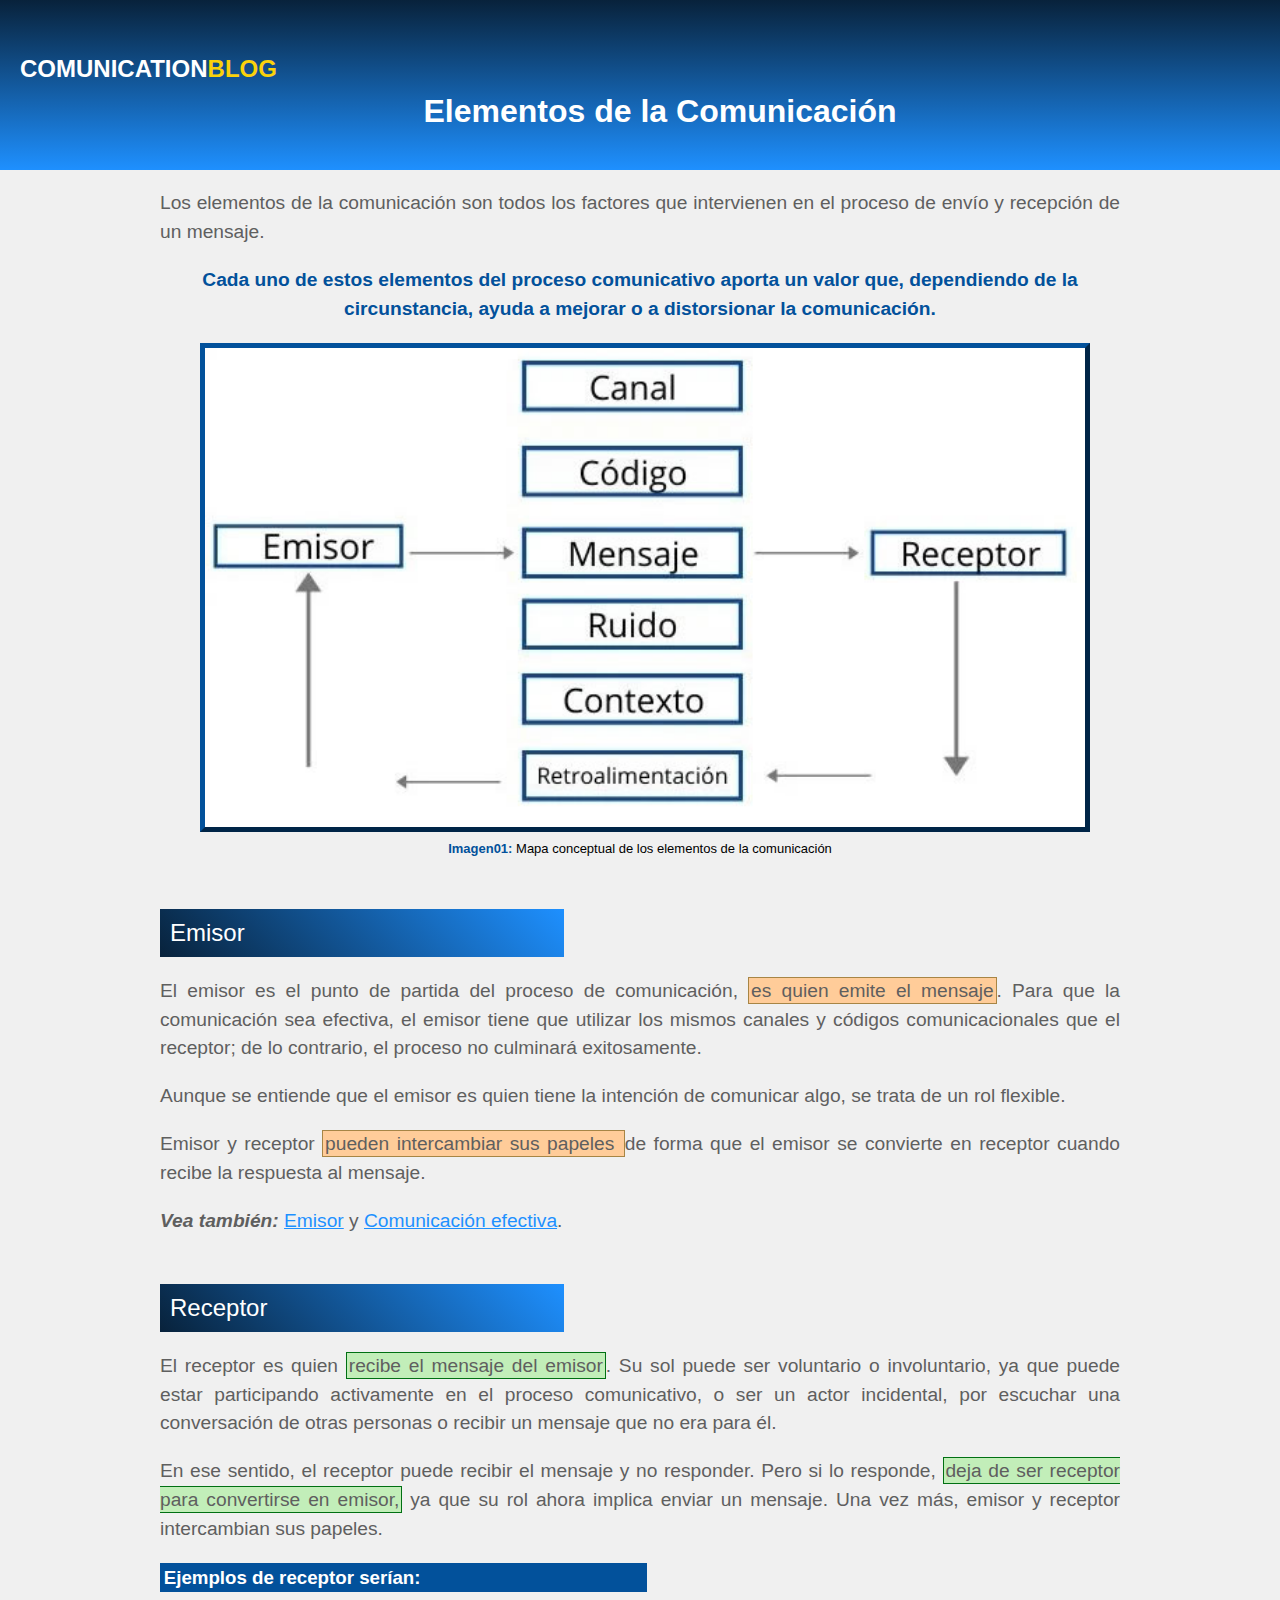
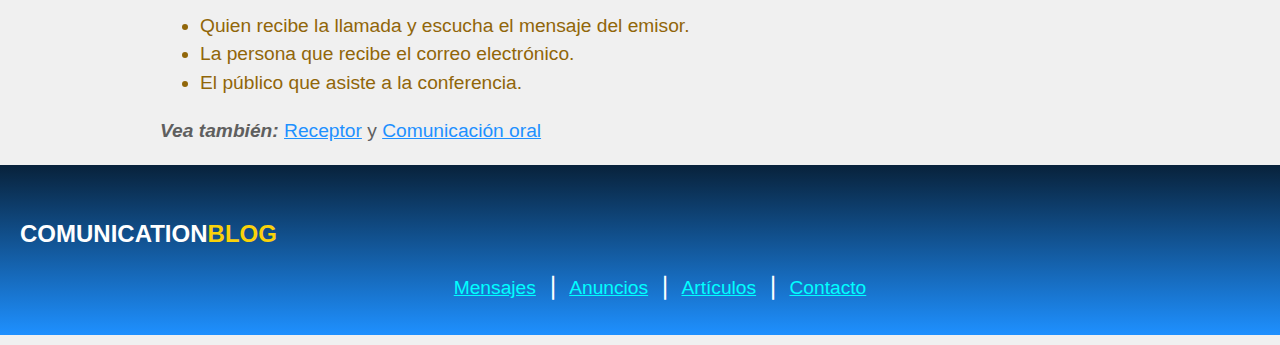
<file: Tp_clase_11/ejercicio_clase11/index.html>
<!DOCTYPE html>
<html lang="en">

<head>
    <meta charset="UTF-8">
    <meta name="viewport" content="width=device-width, initial-scale=1.0">
    <title>Ejercicio 11 - Intro CSS</title>
    <!-- Aquí enlace con la hoja de estilos --> 
     <link rel="stylesheet" href="./css/styles.css">
    <!-- Veáse el video de la clase 11 en 0:30:09   --> 
</head>

<!-- CONSIGNA: Solo tenga en cuenta los comentarios -->
<body>
    <header class="hf-padding">
        <h2>COMUNICATION<span>BLOG</span></h2>
        <h1>Elementos de la Comunicación</h1>
    </header>

    <main class="main-contenedor"> <!-- Esta etiqueta contiene a la MAYORÍA de los elementos de la página-->
        <p class="normal">
            Los elementos de la comunicación son todos los factores que intervienen en el proceso de envío y recepción de un mensaje.
        </p>
        
        <!-- Este párrafo es para destacar -->
        <p class="p-destacado">
            Cada uno de estos elementos del proceso comunicativo aporta un valor que, dependiendo de la circunstancia, ayuda a mejorar o a distorsionar la comunicación.
        </p>
        
        <figure>
            <img src="img/comunication.jpg" alt="Elementos de la comunicación" width="100%" class="imagen">
            <figcaption>
                <span>Imagen01:</span> Mapa conceptual de los elementos de la comunicación
            </figcaption>
        </figure>

        <h2>Emisor</h2>
        
        <p class="normal">
            El emisor es el punto de partida del proceso de comunicación, <span class="emisor">es quien emite el mensaje</span>. Para que la comunicación sea efectiva, el emisor tiene que utilizar los mismos canales y códigos comunicacionales que el receptor; de lo contrario, el proceso no culminará exitosamente.
        </p >

        <p class="normal">
            Aunque se entiende que el emisor es quien tiene la intención de comunicar algo, se trata de un rol flexible.
        </p >

        <p class="normal">
            Emisor y receptor <span class="emisor">pueden intercambiar sus papeles </span>de forma que el emisor se convierte en receptor cuando recibe la respuesta al mensaje.
        </p>
        
         <!--Agregue este estilo en línea al elemento <span> que contiene al texto "Vea también:"--> 
            <!-- font-style: italic; font-weight: 600; -->
            <!-- Veáse el video de la clase 11 en 0:24:34   -->
        <p class="normal">
            <span style="font-style: italic; font-weight: 600;">Vea también: </span><a href="#">Emisor</a> y <a href="#">Comunicación efectiva</a>.
        </p>

        <h2 >Receptor</h2>
        
        <p class="normal">
            El receptor es quien <span class="receptor">recibe el mensaje del emisor</span>. Su sol puede ser voluntario o involuntario, ya que puede estar participando activamente en el proceso comunicativo, o ser un actor incidental, por escuchar una conversación de otras personas o recibir un mensaje que no era para él.
        </p>

        <p class="normal">
            En ese sentido, el receptor puede recibir el mensaje y no responder. Pero si lo responde, <span class="receptor">deja de ser receptor para convertirse en emisor,</span> ya que su rol ahora implica enviar un mensaje. Una vez más, emisor y
            receptor intercambian sus papeles.
        </p>
        
        <!-- Asigne la clase correspondiente  -->
        <h3 class="importante">Ejemplos de receptor serían:</h3> <!-- Es muy IMPORTANTE que el color del texto de la etiqueta H3 se vea white (blanco)  -->
        <ul>
            <li>Quien recibe la llamada y escucha el mensaje del emisor.</li>
            <li>La persona que recibe el correo electrónico.</li>
            <li>El público que asiste a la conferencia.</li>
        </ul>
        <!--Agregue este estilo en línea al elemento <span> que contiene al texto "Vea también:"--> 
            <!-- font-style: italic; font-weight: 600; -->
        <p class="normal">
            <span style="font-style: italic; font-weight: 600;">Vea también: </span><a href="#">Receptor</a> y <a href="#">Comunicación oral </a> 
        </p>
    
    </main>

    <footer class="hf-padding">
        <h2>COMUNICATION<span>BLOG</span></h2>
        <p>
            <a href="#">Mensajes</a> &#10072; 
            <a href="#">Anuncios</a> &#10072; 
            <a href="#">Artículos</a> &#10072; 
            <a href="#">Contacto</a>
        </p>
    </footer>
</body>

</html>
</file>
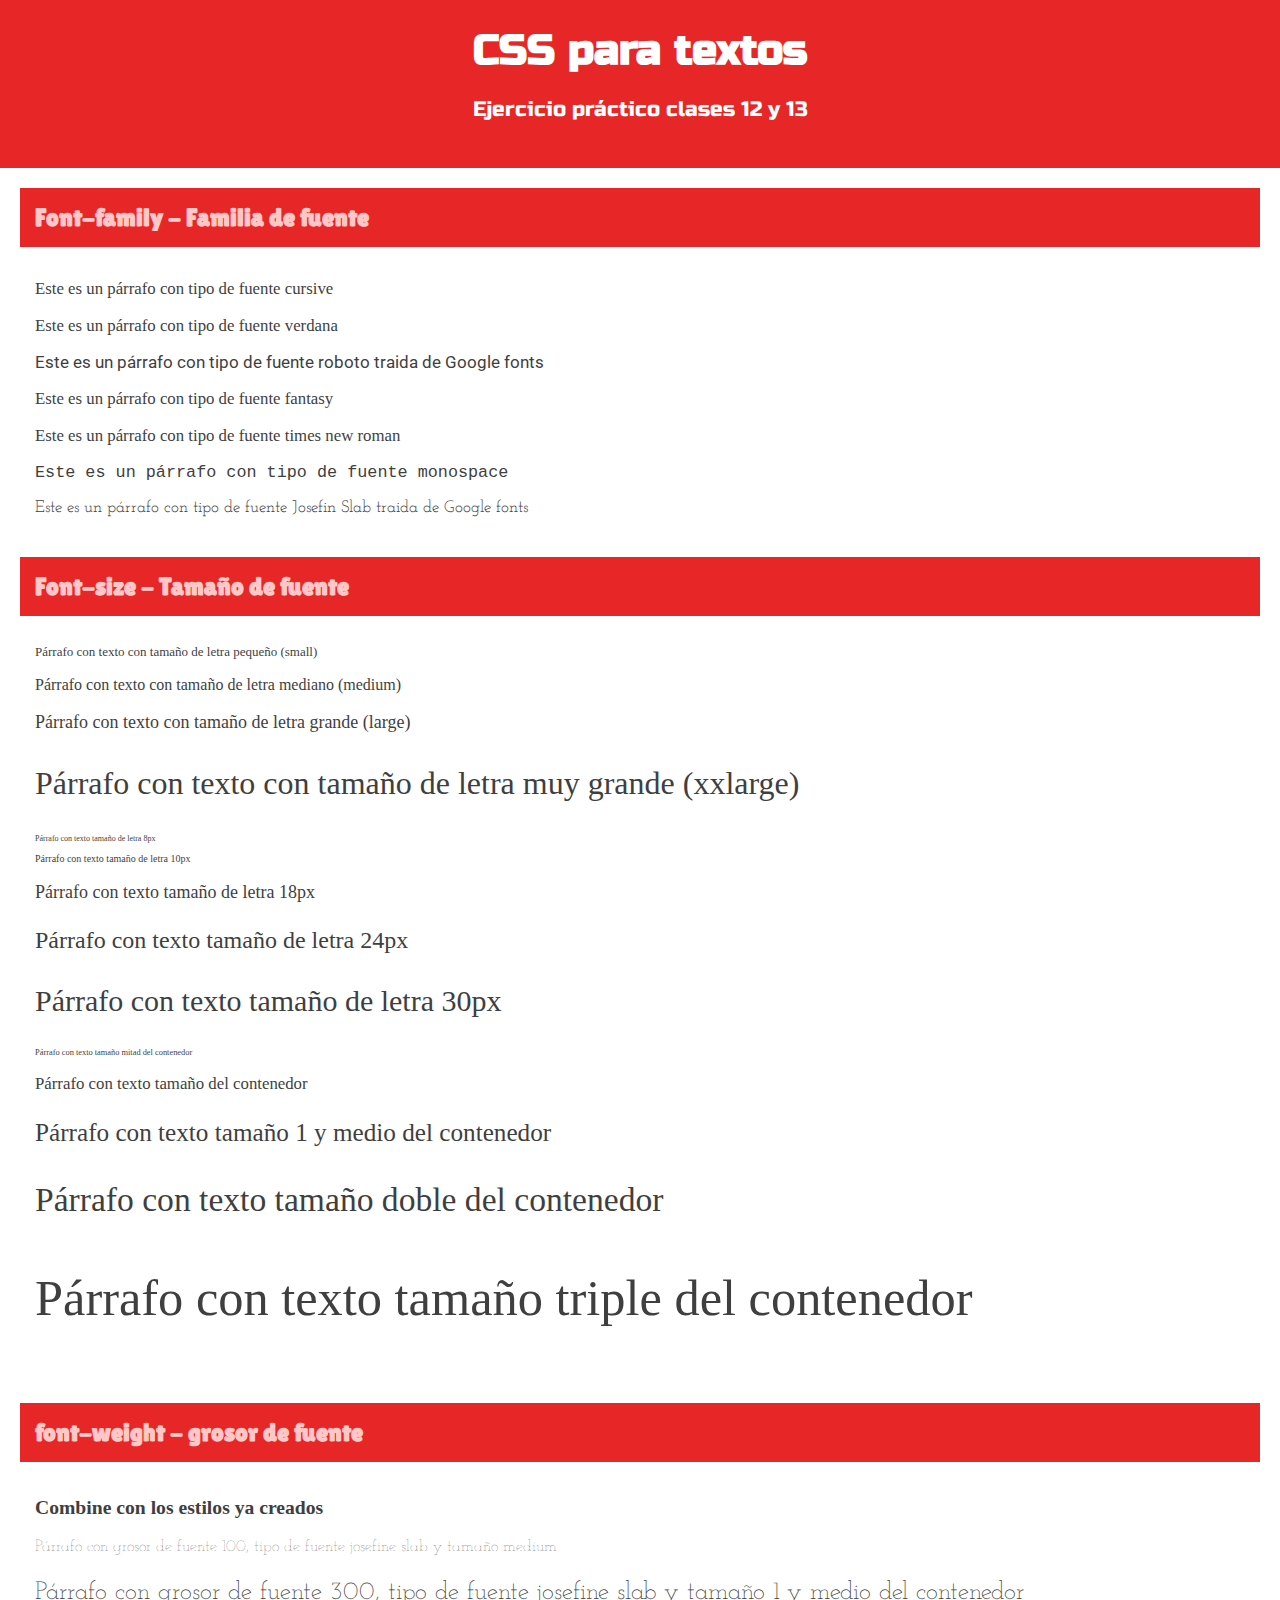
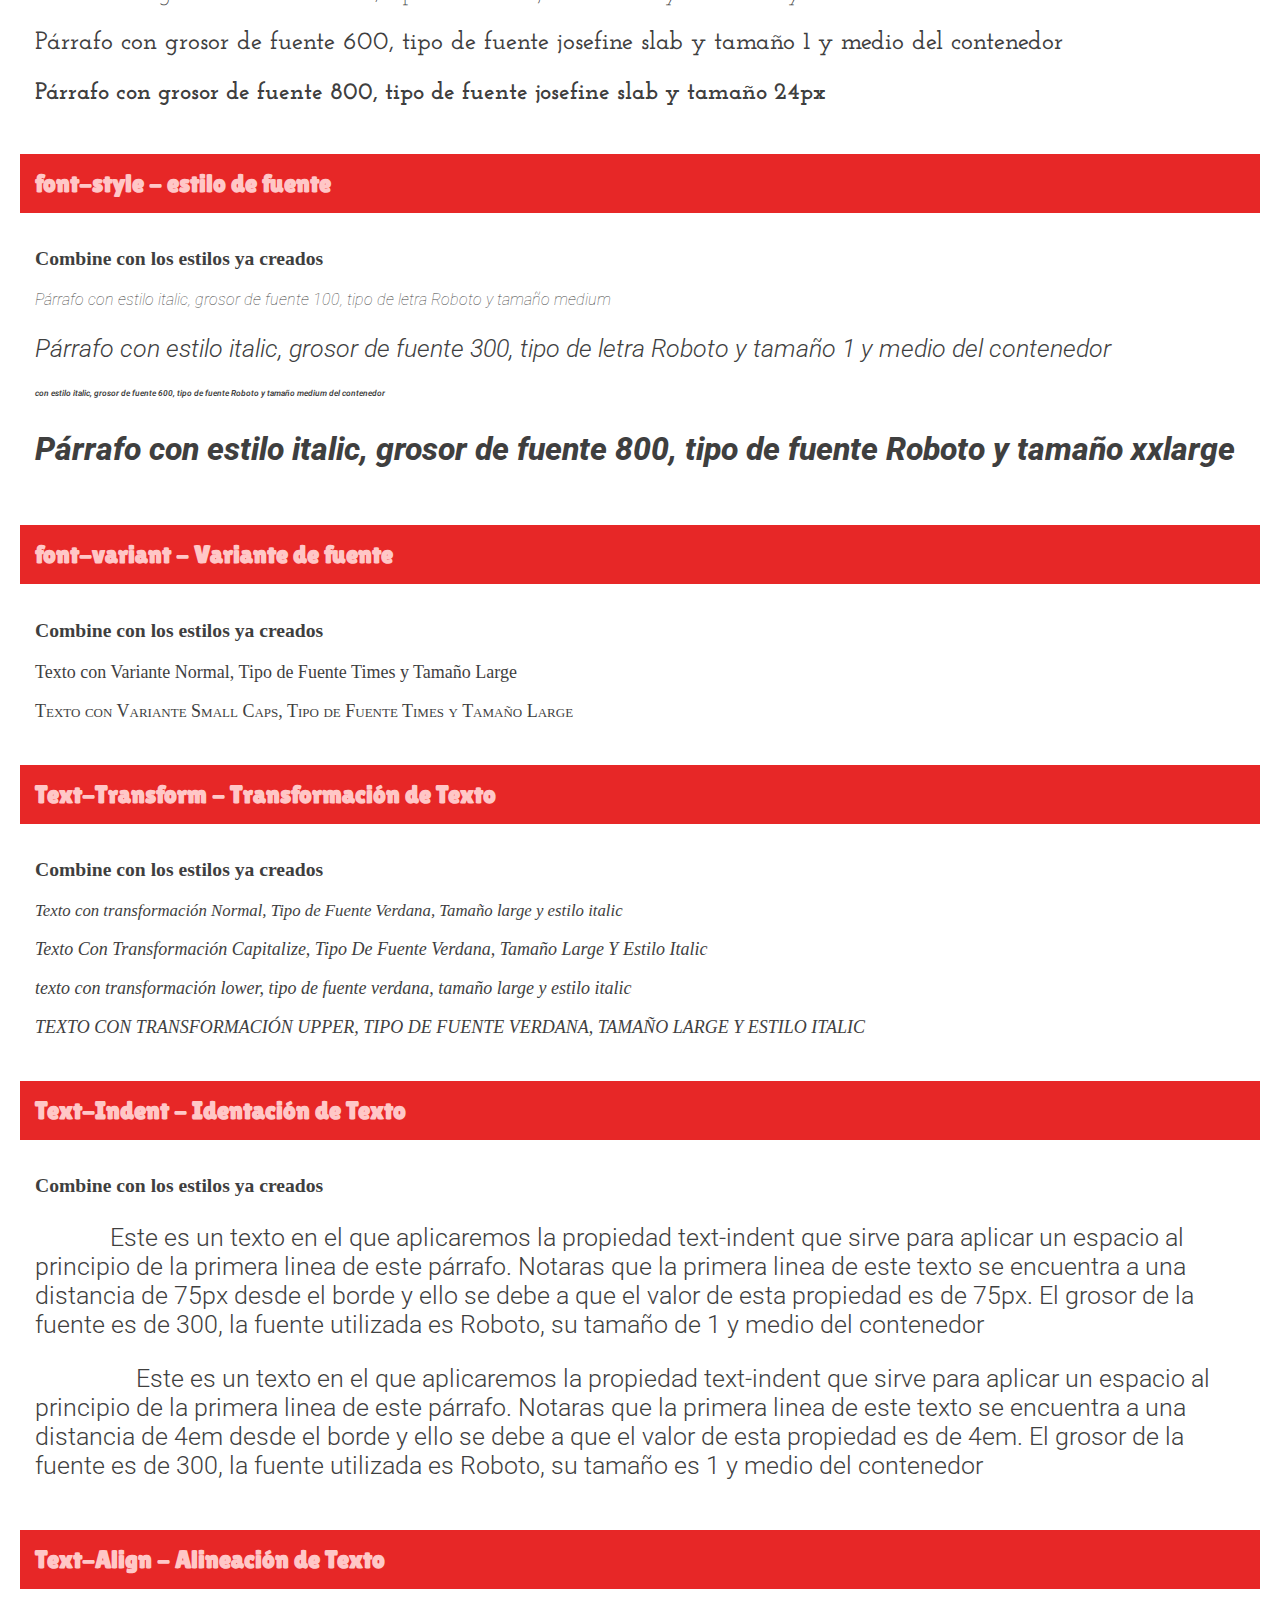
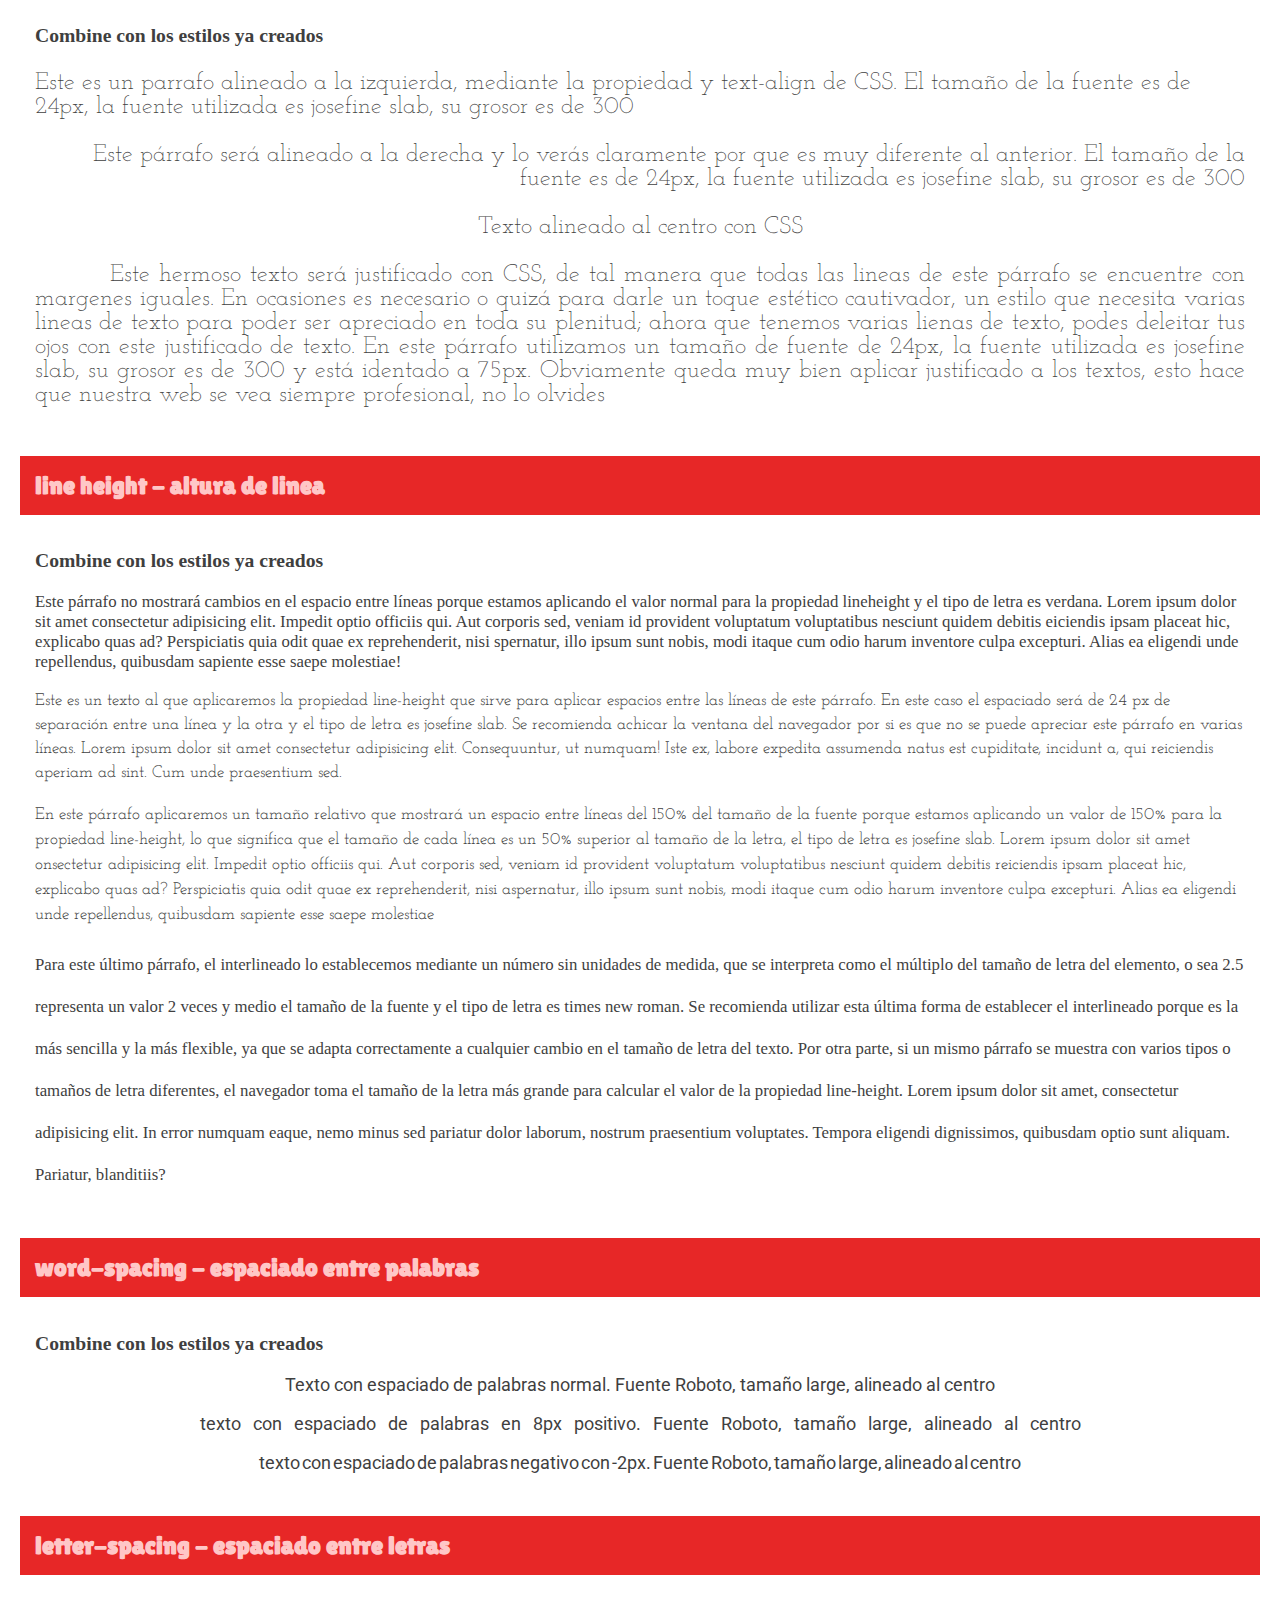
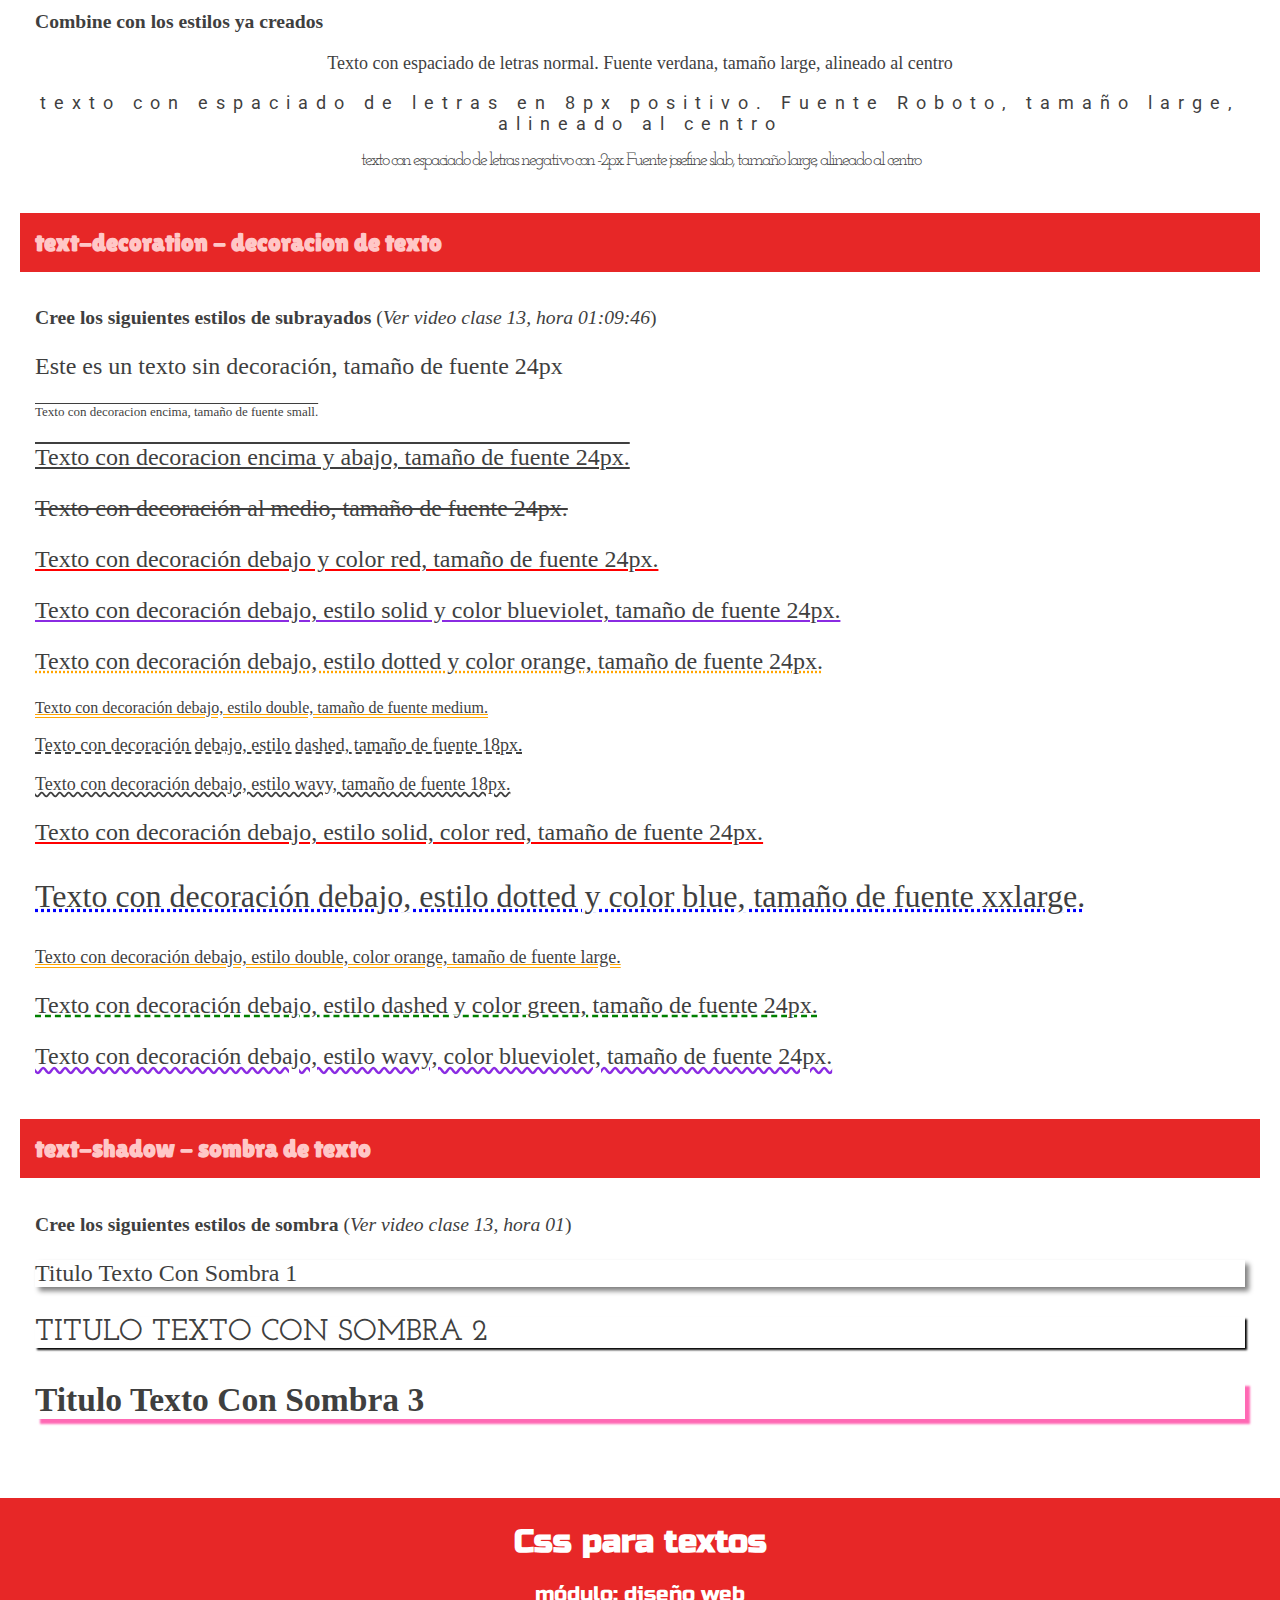
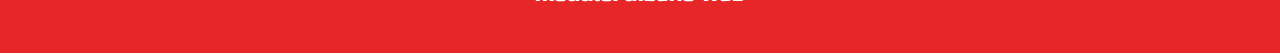
<file: Tp_clase_12_13/tp_clases12_13/index.html>
<!DOCTYPE html>
<html lang="en">
<head>
    <meta charset="UTF-8">
    <meta name="viewport" content="width=device-width, initial-scale=1.0">
    <title>CSS aplicado al texto</title>
    <!-- Vincule aquí a la hoja de estilos ya definida -->
     <link rel="stylesheet" href="./css/styles.css">
</head>   
<body>
    <header>
        <h1>CSS para textos</h1>
        <p>Ejercicio práctico clases 12 y 13</p>
    </header>
    <!-- C O N S I G N A : 
    ==================
    Debe crear los estilos Css (en la hoja de estilos de la carpeta css), que ya están asignados a los distintos párrafos, teniendo en cuenta la descripción de los mismos (Leer bien todos las descripciones)-->
        
    <main>
        <section>
            <h2>Font-family  - Familia de fuente</h2>
        </section>
            
            <article> <!-- Aplicando familias de fuente-->
                <p class="cursiv"> Este es un párrafo con tipo de fuente cursive</p>
                <p class="verdana"> Este es un párrafo con tipo de fuente verdana</p>
                <p class="roboto">Este es un párrafo con tipo de fuente roboto traida de Google fonts</p>
                <p class="fant"> Este es un párrafo con tipo de fuente fantasy</p>
                <p class="times"> Este es un párrafo con tipo de fuente times new roman</p>
                <p class="monos"> Este es un párrafo con tipo de fuente monospace</p>
                <p class="JosefinSlab">Este es un párrafo con tipo de fuente Josefin Slab traida de Google fonts</p>
            </article>
            
        <section>
                <h2>Font-size - Tamaño de fuente</h2>
        </section>

            <article> <!-- Aplicando tamaño a las fuentes-->
                <p class="peque">Párrafo con texto con tamaño de letra pequeño (small) </p>
                <p class="medium">Párrafo con texto con tamaño de letra mediano (medium) </p>
                <p class="grande">Párrafo con texto con tamaño de letra grande  (large)</p>
                <p class="mas-grande">Párrafo con texto con tamaño de letra muy grande  (xxlarge)</p>
                
                <p class="och">Párrafo con texto tamaño de letra 8px</p>
                <p class="diz">Párrafo con texto tamaño de letra 10px</p>
                <p class="docho">Párrafo con texto tamaño de letra 18px</p>
                <p class="vtr">Párrafo con texto tamaño de letra 24px</p>
                <p class="trei">Párrafo con texto tamaño de letra 30px</p>

                <p class="mitad">Párrafo con texto tamaño mitad del contenedor</p>
                <p class="uno">Párrafo con texto tamaño del contenedor</p>
                <p class="ymedio">Párrafo con texto tamaño 1 y medio del contenedor</p>
                <p class="doble">Párrafo con texto tamaño doble del contenedor</p>
                <p class="triple">Párrafo con texto tamaño triple del contenedor</p>
            </article>
        <section>
            <h2>font-weight - grosor de fuente</h2>
        </section>
            <article>
                <h3>Combine con los estilos ya creados</h3>
                <p class="grosor-100 medium JosefinSlab" >Párrafo con grosor de fuente 100, tipo de fuente josefine slab y tamaño medium </p>
                <p class="grosor-300 JosefinSlab ymedio" >Párrafo con grosor de fuente 300, tipo de fuente josefine slab y tamaño 1 y medio del contenedor </p>
                <p class="grosor-600 JosefinSlab ymedio" >Párrafo con grosor de fuente 600, tipo de fuente josefine slab y tamaño 1 y medio del contenedor </p>
                <p class="grosor-800 JosefinSlab vtr" >Párrafo con grosor de fuente 800, tipo de fuente josefine slab y tamaño 24px</p>
            </article>

            <section>
                <h2>font-style - estilo de fuente</h2>
            </section>
                <article>
                    <h3>Combine con los estilos ya creados</h3>
                    <p class="italic grosor-100 roboto medium" >Párrafo con estilo italic, grosor de fuente 100, tipo de letra Roboto y tamaño medium </p>
                    <p class="italic grosor-300 roboto ymedio" >Párrafo con estilo italic, grosor de fuente 300, tipo de letra Roboto y tamaño 1 y medio del contenedor </p>
                    <p class="italic grosor-600 roboto mitad" >con estilo italic, grosor de fuente 600, tipo de fuente Roboto y tamaño medium del contenedor </p>
                    <p class="italic grosor-800 roboto mas-grande" >Párrafo con estilo italic, grosor de fuente 800, tipo de fuente Roboto y tamaño xxlarge</p>
                </article>
                
            <section>
                <h2>font-variant - Variante de fuente</h2>
            </section>
                <article>
                    <h3>Combine con los estilos ya creados</h3>
                    <p class="var-normal times grande"> Texto con Variante Normal, Tipo de Fuente Times y Tamaño Large </p>
                    <p class="var-smallcaps times grande"> Texto con  Variante Small Caps, Tipo de Fuente Times y Tamaño Large </p>
                </article>

            <section>
                <h2>Text-Transform - Transformación de Texto</h2>
            </section>
                <article>
                    <h3>Combine con los estilos ya creados</h3>
                    <p class="transf-normal verdana italic"> Texto con transformación Normal, Tipo de Fuente Verdana,  Tamaño large y estilo italic </p>
                    <p class="transf-capit verdana italic grande "> texto con transformación capitalize, tipo de fuente verdana, tamaño large y estilo italic </p>
                    <p class="transf-lower verdana grande italic">TEXTO CON TRANSFORMACIÓN LOWER, TIPO DE FUENTE VERDANA, TAMAÑO LARGE Y ESTILO ITALIC  </p>
                    <p class="transf-upper verdana grande italic"> texto con transformación upper, tipo de fuente verdana,  tamaño large y estilo italic </p>
                </article>

            <section>
                <h2>Text-Indent - Identación de Texto</h2>
            </section>
                <article>
                    <h3>Combine con los estilos ya creados</h3>

                    <p class="indent75 grosor-300 roboto ymedio"> Este es un texto en el que aplicaremos la propiedad text-indent que sirve para aplicar un espacio al principio de la primera linea de este párrafo. Notaras que la primera linea de este texto se encuentra a una distancia de 75px desde el borde y ello se debe a que el valor de esta propiedad es de 75px. El grosor de la fuente es de 300, la fuente utilizada es Roboto, su tamaño de 1 y medio del contenedor  </p>

                    <p class="indent3 grosor-300 roboto ymedio"> Este es un texto en el que aplicaremos la propiedad text-indent que sirve para aplicar un espacio al principio de la primera linea de este párrafo. Notaras que la primera linea de este texto se encuentra a una distancia de 4em desde el borde y ello se debe a que el valor de esta propiedad es de 4em. El grosor de la fuente es de 300, la fuente utilizada es Roboto, su tamaño es 1 y medio del contenedor  </p>
                </article>        
            
            <section>
                <h2>Text-Align - Alineación de Texto</h2>
            </section>
                <article>
                    <h3>Combine con los estilos ya creados</h3>

                    <p class="t-left vtr JosefinSlab grosor-300"> Este es un parrafo alineado a la izquierda, mediante la propiedad y text-align de CSS. El tamaño de la fuente es de 24px, la fuente utilizada es josefine slab, su grosor es de 300 </p>
    
                    <p class="t-right vtr JosefinSlab grosor-300"> Este párrafo será alineado a la derecha y lo verás claramente por que es muy diferente al anterior. El tamaño de la fuente es de 24px, la fuente utilizada es josefine slab, su grosor es de 300</p>
                    
                    <p class="t-center vtr JosefinSlab grosor-300"> Texto alineado al centro con CSS</p>
                    
                    <p class="t-justify vtr JosefinSlab grosor-300 indent75"> Este hermoso texto será justificado con CSS, de tal manera que todas las lineas de este párrafo se encuentre con margenes iguales. En ocasiones es necesario o quizá para darle un toque estético cautivador, un estilo que necesita varias lineas de texto para poder ser apreciado en toda su plenitud; ahora que tenemos varias lienas de texto, podes deleitar tus ojos con este justificado de texto.  En este párrafo utilizamos un tamaño de fuente de 24px, la fuente utilizada es josefine slab, su grosor es de 300 y está identado a 75px. Obviamente queda muy bien aplicar justificado a los textos, esto hace que nuestra web se vea siempre profesional, no lo olvides</p>
                </article>
                
            <section>
                <h2>line height - altura de linea</h2>
            </section>
                <article>
                    <h3>Combine con los estilos ya creados</h3>

                    <p class="line-normal verdana "> Este párrafo no mostrará cambios en el espacio entre líneas porque estamos aplicando el valor normal para la propiedad lineheight y el tipo de letra es verdana. Lorem ipsum dolor sit amet consectetur adipisicing elit. Impedit    optio officiis qui. Aut corporis sed, veniam id provident voluptatum voluptatibus nesciunt quidem debitis eiciendis ipsam placeat hic, explicabo quas ad? Perspiciatis quia odit quae ex reprehenderit, nisi spernatur, illo ipsum sunt nobis, modi itaque cum odio harum inventore culpa excepturi. Alias ea eligendi unde repellendus, quibusdam sapiente esse saepe molestiae!
                        
                    <p class="line-px24 JosefinSlab">Este es un texto al que aplicaremos la propiedad line-height que sirve para aplicar espacios entre las líneas de este párrafo. En este caso el espaciado será de 24 px de separación entre una línea y la otra y el tipo de letra es josefine slab.  Se recomienda achicar la ventana del navegador por si es que no se puede apreciar este párrafo en varias líneas. Lorem ipsum dolor sit amet consectetur adipisicing elit. Consequuntur, ut numquam! Iste ex, labore expedita assumenda natus est cupiditate, incidunt a, qui reiciendis aperiam ad sint. Cum unde praesentium sed.</p>

                    <p class="line-percent JosefinSlab "> En este párrafo aplicaremos un tamaño relativo que mostrará un espacio entre líneas del 150% del tamaño de la fuente porque estamos aplicando un valor de 150% para la propiedad line-height, lo que significa que el tamaño de cada línea es un 50% superior al tamaño de la letra, el tipo de letra es josefine slab. Lorem ipsum dolor sit amet onsectetur adipisicing elit. Impedit optio officiis qui. Aut corporis sed, veniam id provident voluptatum   voluptatibus nesciunt quidem debitis reiciendis ipsam placeat hic, explicabo quas ad? Perspiciatis quia odit quae ex reprehenderit, nisi aspernatur, illo ipsum sunt nobis, modi itaque cum odio harum inventore culpa excepturi. Alias ea eligendi unde repellendus, quibusdam sapiente esse saepe molestiae</p>

                    <p class="line-relative times">Para este último párrafo, el interlineado lo establecemos mediante un número sin unidades de medida, que se interpreta como el múltiplo del tamaño de letra del elemento, o sea 2.5 representa un valor 2 veces y medio el tamaño de la fuente y el tipo de letra es times new roman. Se recomienda utilizar esta última forma de establecer el interlineado porque es la más sencilla y la más flexible, ya que se adapta correctamente a cualquier cambio en el tamaño de letra del texto. Por otra parte, si un mismo párrafo se muestra con varios tipos o tamaños de letra diferentes, el navegador toma el tamaño de la letra más grande para calcular el valor de la propiedad line-height. Lorem ipsum dolor sit amet, consectetur adipisicing elit. In error numquam eaque, nemo minus sed pariatur dolor laborum, nostrum praesentium voluptates. Tempora eligendi dignissimos, quibusdam optio sunt aliquam. Pariatur, blanditiis?</p>
                </article>

            <section>
                <h2>word-spacing - espaciado entre palabras</h2>
            </section>
                <article>
                    <h3>Combine con los estilos ya creados</h3>

                    <p class="wspacing-normal roboto grande t-center"> Texto con espaciado de palabras normal. Fuente Roboto, tamaño large, alineado al centro</p>
        
                    <p class="wspacing-posit roboto grande t-center"> texto con espaciado de palabras en 8px positivo.  Fuente Roboto, tamaño large, alineado al centro</p>
                    
                    <p class="wspacing-nega roboto grande t-center"> texto con espaciado de palabras negativo con -2px. Fuente Roboto, tamaño large, alineado al centro </p>
                </article> 
                
            <section>
                <h2>letter-spacing - espaciado entre letras</h2>
            </section>
                <article>
                    <h3>Combine con los estilos ya creados</h3>

                    <p class="lspacing-normal verdana grande t-center"> Texto con espaciado de letras normal. Fuente verdana, tamaño large, alineado al centro</p>
        
                    <p class="lspacing-posit roboto grande t-center"> texto con espaciado de letras en 8px positivo.  Fuente Roboto, tamaño large, alineado al centro</p>
                    
                    <p class="lspacing-nega JosefinSlab grande t-center"> texto con espaciado de letras negativo con -2px. Fuente josefine slab, tamaño large, alineado al centro </p>
                </article>

            <section>
            <h2>text-decoration - decoracion de texto</h2>
        </section>
            <article>
                <h3>Cree los siguientes estilos de subrayados <span style="font-weight: 400;">(<em>Ver video clase 13, hora 01:09:46</em>)</span> </h3>
                

                <p class="tdecor-none vtr">Este es un texto sin decoración, tamaño de fuente 24px</p>
                <p class="overline peque">Texto con decoracion encima, tamaño de fuente small.</p>
                <p class="over_under vtr">Texto con decoracion encima y abajo, tamaño de fuente 24px.</p>
                <p class="through vtr">Texto con decoración al medio, tamaño de fuente 24px.</p>
                <p class="underline vtr">Texto con decoración debajo y color red, tamaño de fuente 24px.</p>
                <p class="underline-solid vtr">Texto con decoración debajo, estilo solid y color blueviolet, tamaño de fuente 24px.</p>
                <p class="underline-dotted vtr">Texto con decoración debajo, estilo dotted y color orange, tamaño de fuente 24px.</p>
                <p class="underline-double medium">Texto con decoración debajo, estilo double, tamaño de fuente medium.</p>
                <p class="underline-dashed docho">Texto con decoración debajo, estilo dashed, tamaño de fuente 18px.</p>
                <p class="underline-wavy docho">Texto con decoración debajo, estilo wavy, tamaño de fuente 18px.</p>
                <p class="underline-red vtr">Texto con decoración debajo, estilo solid, color red, tamaño de fuente 24px.</p>
                <p class="underline-blue mas-grande">Texto con decoración debajo, estilo dotted y  color blue, tamaño de fuente xxlarge.</p>
                <p class="underline-orange grande">Texto con decoración debajo, estilo double, color orange, tamaño de fuente large.</p>
                <p class="underline-green vtr">Texto con decoración debajo, estilo dashed y color green, tamaño de fuente 24px.</p>
                <p class="underline-blueviolet vtr">Texto con decoración debajo, estilo wavy, color blueviolet, tamaño de fuente 24px.</p>
            </article>
            
        <section>
            <h2>text-shadow - sombra de texto</h2>
        </section>
            <article>
                <h3>Cree los siguientes estilos de sombra <span style="font-weight: 400;">(<em>Ver video clase 13, hora 01</em>)</span></h3>

                <!-- shadow1: despH: 4px, despV: 4px, difuminado: 5px, color: gray, fuente: "verdana", color de fuente: orange, tamaño: 24px, transform: capitalize -->
                <p class="shadow1 vtr transf-capit verdana">titulo texto con sombra 1 </p>

                <!-- shadow2: despH: 2px, despV: 2px, difuminado: 2px, color: black, fuente: "Josefin Slab", color de fuente: white, tamaño: 30px, grosor: 600,  transform: upercase -->
                <p class="shadow2 JosefinSlab grosor-600 trei transf-upper">titulo texto con sombra 2</p>
                
                <!-- shadow3: despH: 5px, despV: 5px, difuminado: 2px, color: hotpink,  fuente: "fantasy", color de fuente: white, tamaño: 2em, grosor: 700,  transform: capitalize -->
                <p class="shadow3 fantasy doble transf-capit ">titulo texto con sombra 3</p>
            
            </article>    

    </main>
                               
    <footer>
        <h2>Css para textos</h2>
        <p>módulo: diseño web</p>
    </footer>
        
</body>
</html>
</file>
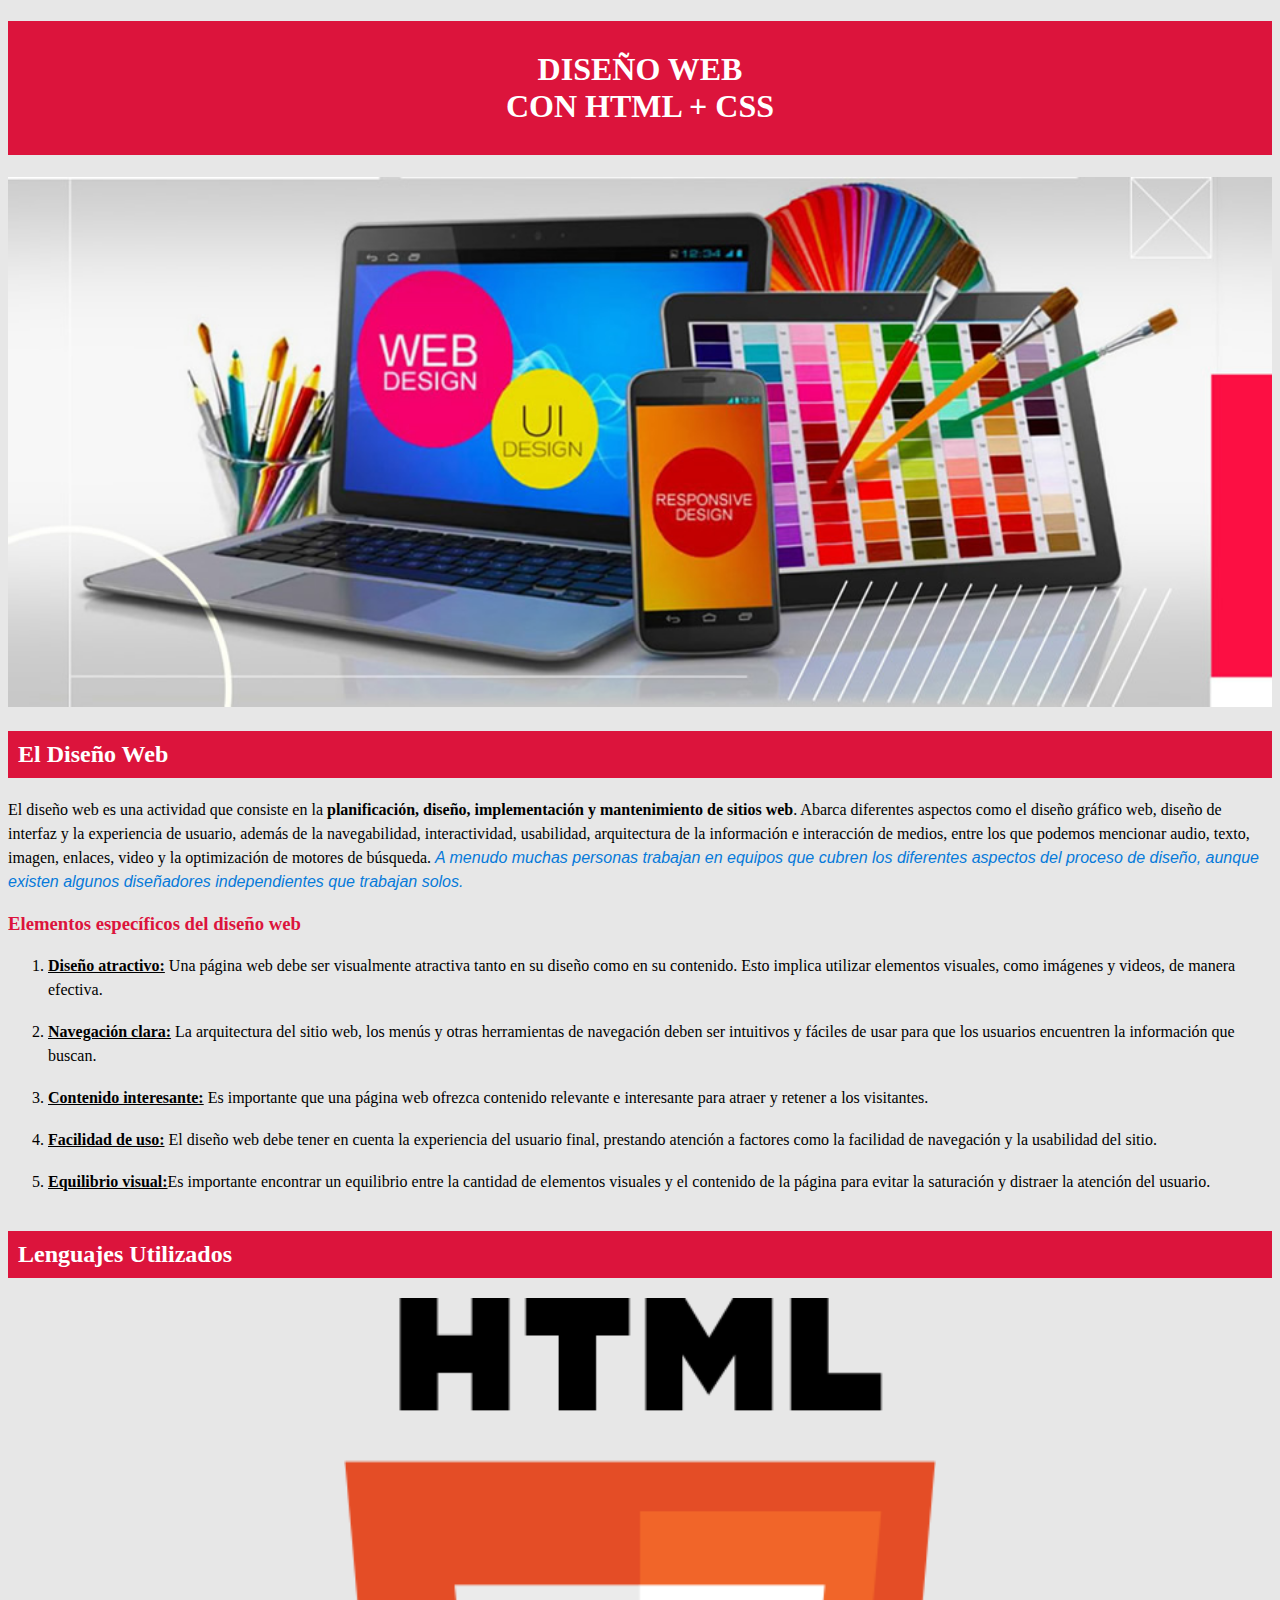
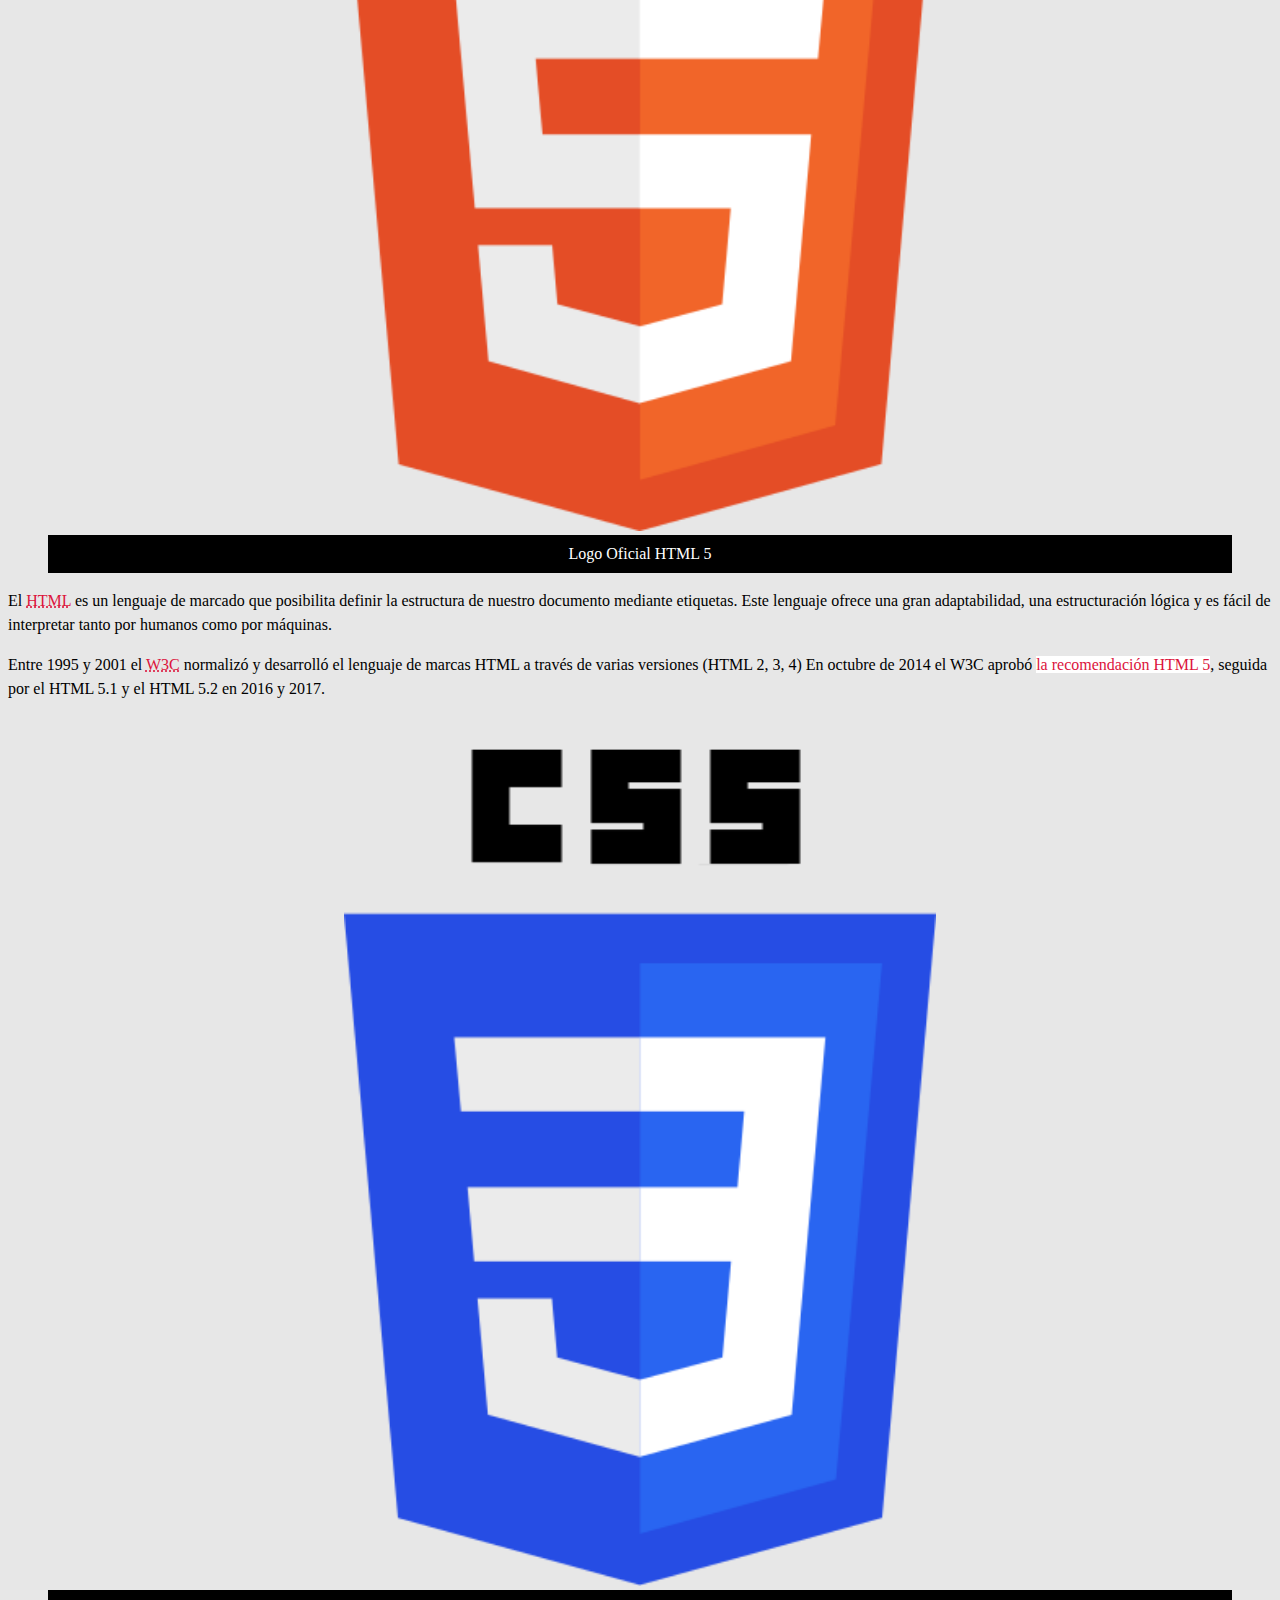
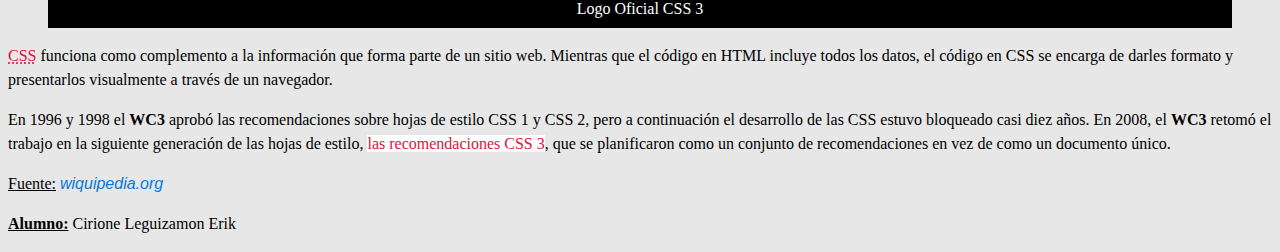
<file: Tp_clase4/ejercicio_clase04/tp_clase4_erik_cirione_leguizamon.html>
<!DOCTYPE html>
<html lang="en">
<head>
    <meta charset="UTF-8">
    <meta name="viewport" content="width=device-width, initial-scale=1.0">
    <title>HTML y CSS</title>
    <link rel="shortcut icon" href="./img/favicon.png" type="image/x-icon">
    <style>
        body {
            background: #e7e7e7;
        }
        h1{
            background: #dc143c;
            color: #ffffff;
            text-align:center;
            padding: 30px;
        }
        h2{
            background: #dc143c; 
            color:#ffffff;
            padding:10px;
        }
        h3 {
            color: #dc143c;
        }
        em {
            color: #067ada;
            font-family:Arial, Helvetica, sans-serif
        }
        abbr {
            color: #dc143c;
        }
        mark {
            background: #ffffff;
            color: #dc143c;
        }
        figure {
            text-align: center;
        }
        figcaption {
            background: #000000;
            color: #ffffff;
            padding: 10px;
        }
        p, li {
            line-height: 1.5;
        }
    </style>
    

</head>

<body>
    <h1>DISEÑO WEB <br> CON HTML + CSS</h1>
    <img src="./img/web-design.jpg" alt="Imagen cabecera" width="100%" heigth="100%">   

    <h2>El Diseño Web</h2>

    <p>
        El diseño web es una actividad que consiste en la <strong>planificación, diseño, implementación y mantenimiento de sitios web</strong>. 
        Abarca diferentes aspectos como el diseño gráfico web, diseño de interfaz y la experiencia de usuario, además de la navegabilidad, 
        interactividad, usabilidad, arquitectura de la información e interacción de medios, entre los que podemos mencionar 
        audio, texto, imagen, enlaces, video y la optimización de motores de búsqueda. <em>A menudo muchas personas trabajan en equipos
        que cubren los diferentes aspectos del proceso de diseño, aunque existen algunos diseñadores independientes que trabajan solos.</em>
    </p>

    <h3>Elementos específicos del diseño web</h3>

    <ol>
        <li>
            <u><strong>Diseño atractivo:</strong></u>
            Una página web debe ser visualmente atractiva tanto en su diseño como en su contenido. Esto implica utilizar 
            elementos visuales, como imágenes y videos, de manera efectiva.
        </li><br>
        <li>
            <u><strong>Navegación clara:</strong></u> La arquitectura del sitio web, los menús y otras herramientas de navegación deben ser intuitivos y fáciles de 
            usar para que los usuarios encuentren la información que buscan.
        </li><br>
        <li>
            <u><strong>Contenido interesante:</strong></u> Es importante que una página web ofrezca contenido relevante e interesante para atraer y retener a los visitantes.
        </li><br>
        <li>
            <u><strong>Facilidad de uso:</strong></u> El diseño web debe tener en cuenta la experiencia del usuario final, prestando atención a factores como la facilidad de 
            navegación y la usabilidad del sitio.
        </li><br>
        <li>
            <u><strong>Equilibrio visual:</strong></u>Es importante encontrar un equilibrio entre la cantidad de elementos visuales y el contenido de la página para evitar la 
            saturación y distraer la atención del usuario.
        </li><br>
    </ol>


    <h2>Lenguajes Utilizados </h2>

    <figure>
        <img src="./img/logo-html.png" alt="Logo oficial HTML" width="50%" heigth="50%"> 
        <figcaption>Logo Oficial HTML 5</figcaption>
    </figure>

    <p>
        El <abbr title="Hyper Text Markup Language">HTML</abbr> es un lenguaje de marcado que posibilita definir la estructura de nuestro documento mediante etiquetas. 
        Este lenguaje ofrece una gran adaptabilidad, una estructuración lógica y es fácil de interpretar tanto por humanos 
        como por máquinas.
    </p>
    <p>
        Entre 1995 y 2001 el <abbr title="W3 Consortium">W3C</abbr> normalizó y desarrolló el lenguaje de marcas HTML a través de varias versiones (HTML 2, 3, 4) 
        En octubre de 2014 el W3C aprobó <mark>la recomendación HTML 5</mark>, seguida por el HTML 5.1 y el HTML 5.2 en 2016 y 2017.
    </p>
 
    <figure>
        <img src="./img/logo-css.png" alt="Logo oficial CSS" width="50%" height="50%">
        <figcaption>Logo Oficial CSS 3</figcaption>
    </figure>

    <p>
        <abbr title="Cascading Style Sheet">CSS</abbr> funciona como complemento a la información que forma parte de un sitio web. Mientras que el código en HTML incluye 
        todos los datos, el código en CSS se encarga de darles formato y presentarlos visualmente a través de un navegador.
    </p>
    <p>
        
        En 1996 y 1998 el <strong>WC3</strong> aprobó las recomendaciones sobre hojas de estilo CSS 1 y CSS 2, pero a continuación el desarrollo de 
        las CSS estuvo bloqueado casi diez años. En 2008, el <strong>WC3</strong> retomó el trabajo en la siguiente generación de las hojas de estilo, 
        <mark>las recomendaciones CSS 3</mark>, que se planificaron como un conjunto de recomendaciones en vez de como un documento único.
    </p>

    <p>
        <u>Fuente:</u> <em>wiquipedia.org</em>       
    </p>

    <p>
        <u><strong>Alumno:</strong></u> Cirione Leguizamon Erik
    </p>
</body>
</html>
</file>
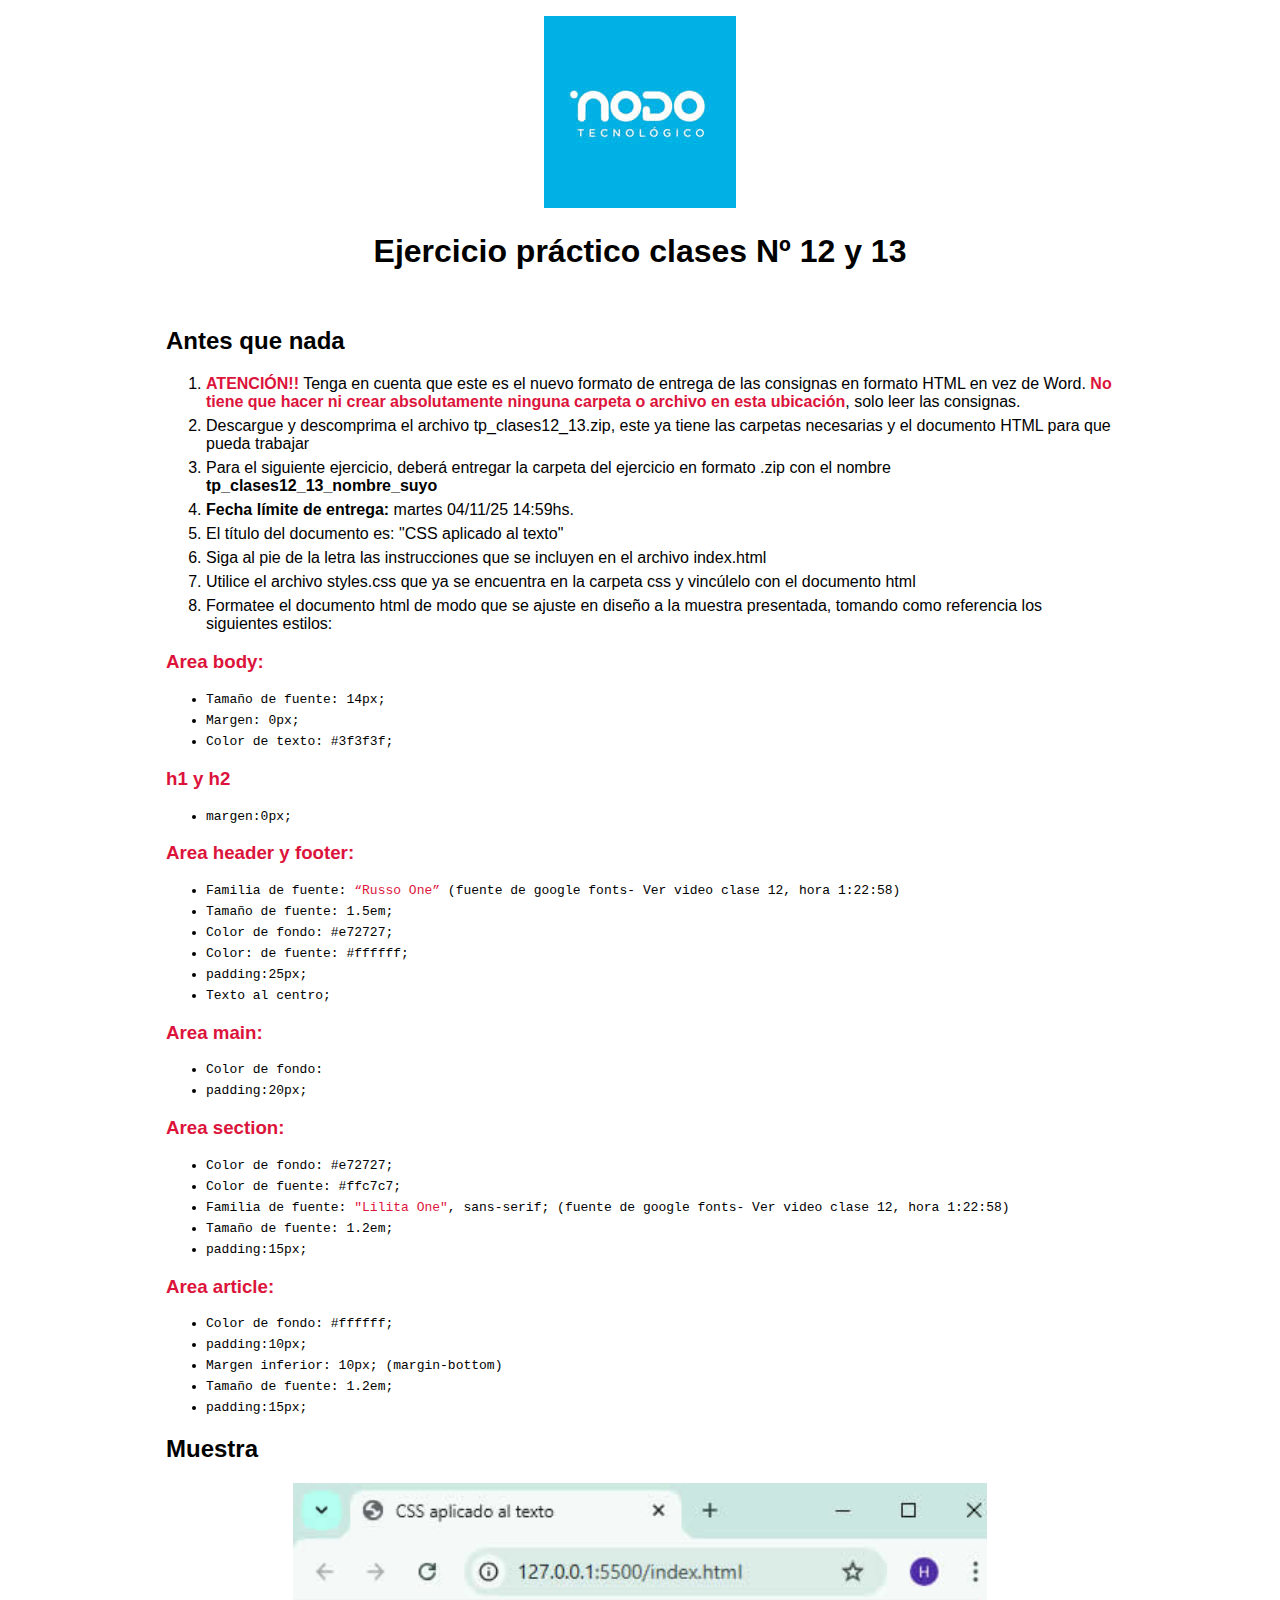
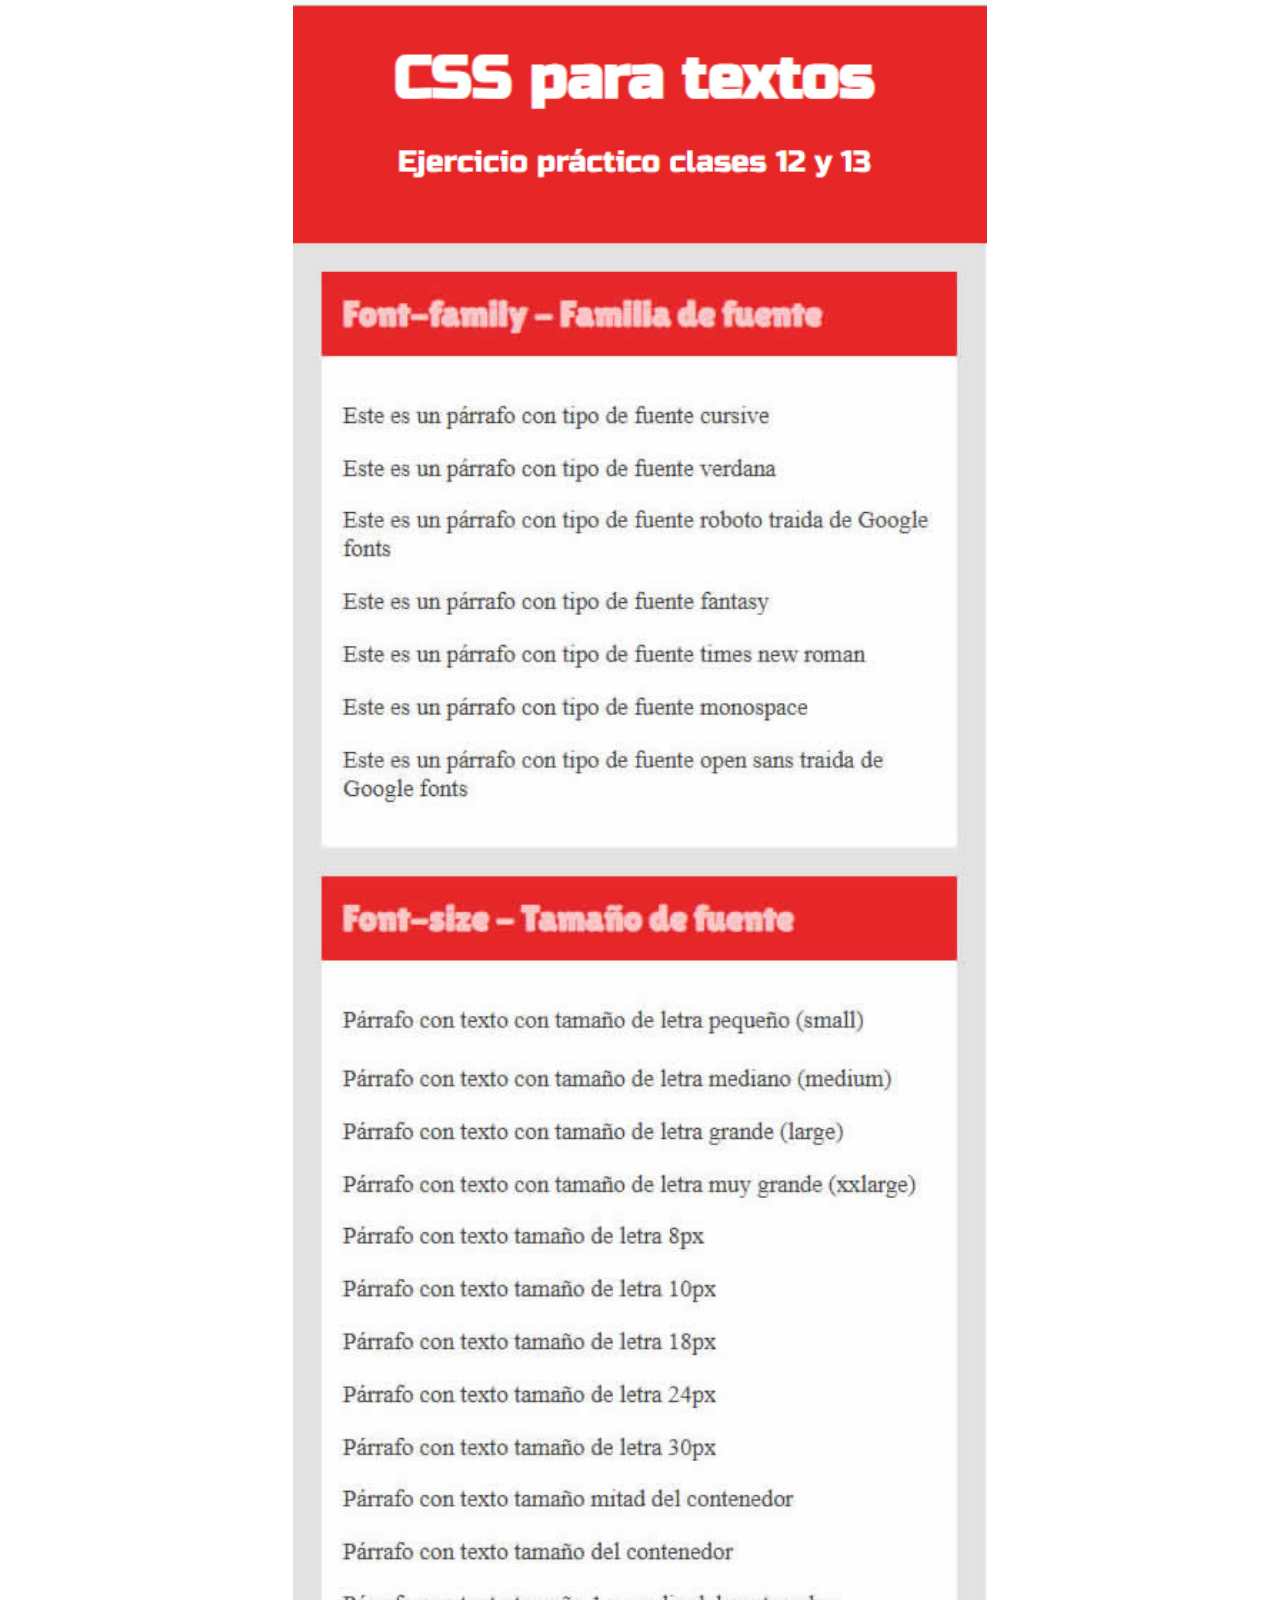
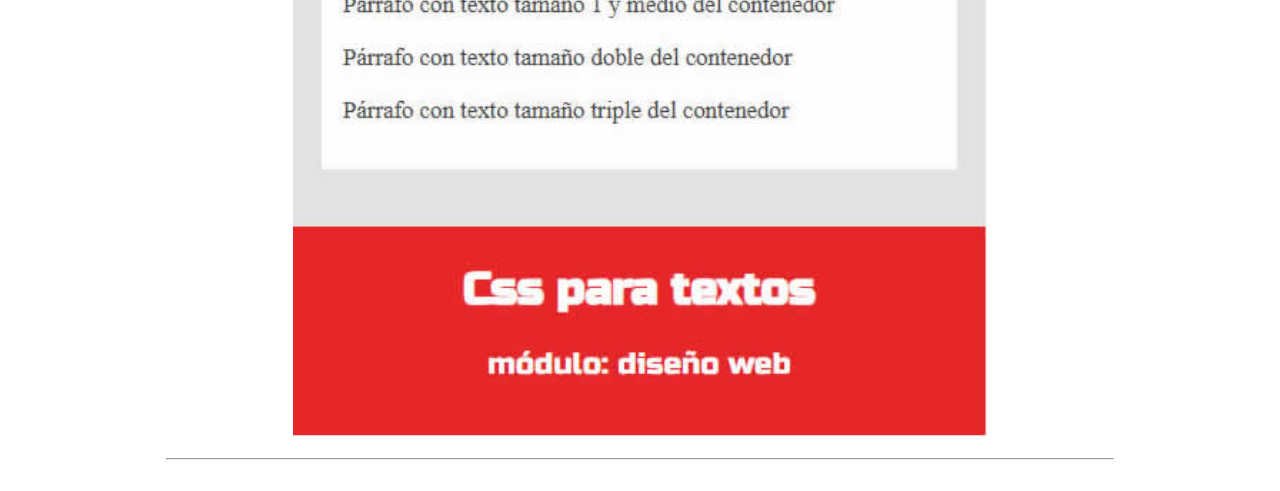
<file: Tp_clase_12_13/Consignas-tp_clases12_13/consignas_tp_clases12_13.html>
<!DOCTYPE html>
<html lang="en">
<head>
    <meta charset="UTF-8">
    <meta name="viewport" content="width=device-width, initial-scale=1.0">
    <title>Trabajo Práctico 12 y 13</title>
    <style>
        body {
            font-family: sans-serif;
        }
        
        header{
            text-align: center;
        }
        main{
            width: 75%;
            margin: 0 auto;
            padding:15px;
        }
        .consignas{
            font-family: monospace;
        }
        li{
            margin-bottom: 6px;
        }
        span{
            color:crimson
 
        }
        h3{
            color: crimson
        }
        figure{
            text-align: center;
        }
        pre{
            color:gray
        }
        
        /* ***************************
        Estilos basados en clase
        * ****************************/
        
        .consignas{
            font-family: monospace;
        }

        span.verde{
            color:green
        }

    </style>
</head>
<body>
<header>
    <figure>
        <img src="img/Logo_Nodo.jpg"  alt="Logo-NODO" >
    </figure>
    <h1>Ejercicio práctico clases Nº 12 y 13 </h1>
</header>
<main>
    <h2>Antes que nada</h2>
    <ol>
        
        <li>
            <span><strong>ATENCIÓN!!</strong></span> Tenga en cuenta que este es el nuevo formato de entrega de las consignas en formato HTML en vez de Word. <span><strong>No tiene que hacer ni crear absolutamente ninguna carpeta o archivo en esta ubicación</strong></span>, solo leer las consignas.
        </li>
        <li>
            Descargue y descomprima el archivo tp_clases12_13.zip, este ya tiene las carpetas necesarias y el documento HTML para que pueda trabajar
        </li>
        <li>
            Para el siguiente ejercicio, deberá entregar la carpeta del ejercicio en formato .zip con el nombre <strong>tp_clases12_13_nombre_suyo</strong>
        </li>
        <li>
            <strong>Fecha límite de entrega:</strong> martes 04/11/25 14:59hs. 
        </li>
        <li>
            El título del documento es: "CSS aplicado al texto"
        </li>
        <li>
            Siga al pie de la letra las instrucciones que se incluyen en el archivo index.html
        </li>
        <li>
            Utilice el archivo styles.css que ya se encuentra en la carpeta css y vincúlelo con el documento html
        </li>
        <li>
            Formatee el documento html de modo que se ajuste en diseño a la muestra presentada, tomando como referencia los siguientes estilos:
        </li>
    </ol>
    <h3>Area body: </h3>  
    <section class="consignas"> 
        <ul>
            <li>Tamaño de fuente: 14px;</li>
            <li>Margen: 0px;</li>
            <li>Color de texto: #3f3f3f;</li>
        </ul>
    </section>
    
    <h3>h1 y h2</h3>  
    <section class="consignas">
        <ul>
            <li>margen:0px;</li>
              
        </ul>
    </section>

    <h3>Area header y footer:</h3>  
    <section class="consignas">
        <ul>
            <li>Familia de fuente: <span>“Russo One”</span> (fuente de google fonts- Ver video clase 12, hora 1:22:58)</li>
            <li>Tamaño de fuente: 1.5em;</li>
            <li>Color de fondo: #e72727;</li>
            <li>Color: de fuente: #ffffff;</li>
            <li>padding:25px;</li>
            <li>Texto al centro;</li>
              
        </ul>
    </section>

    <h3>Area main:</h3>  
    <section class="consignas">
        <ul>
            <li>Color de fondo: </li>
            <li>padding:20px;</li>           
        </ul>
    </section>

    <h3>Area section:</h3>  
    <section class="consignas">
        <ul>
            <li>Color de fondo: #e72727;</li>
            <li>Color de fuente: #ffc7c7;</li>
            <li>Familia de fuente: <span>"Lilita One"</span>, sans-serif; (fuente de google fonts- Ver video clase 12, hora 1:22:58)</li>
            <li>Tamaño de fuente: 1.2em;</li>
            <li>padding:15px; </li>          
        </ul>
    </section>
    <h3>Area article:</h3>  
    <section class="consignas">
        <ul>
            <li>Color de fondo: #ffffff;</li>
            <li>padding:10px;</li>
            <li>Margen inferior: 10px; (margin-bottom)</li>
            <li>Tamaño de fuente: 1.2em;</li>
            <li>padding:15px; </li>          
        </ul>
    </section>
       
    <h2>Muestra</h2>
        <figure>
            <img src="img/muestra_tp_clases12y13.jpg" alt="Muestra TP clases 12 y 13" width="80%">
        </figure>
    <hr>

    
</main>
</body>
</html>
</file>
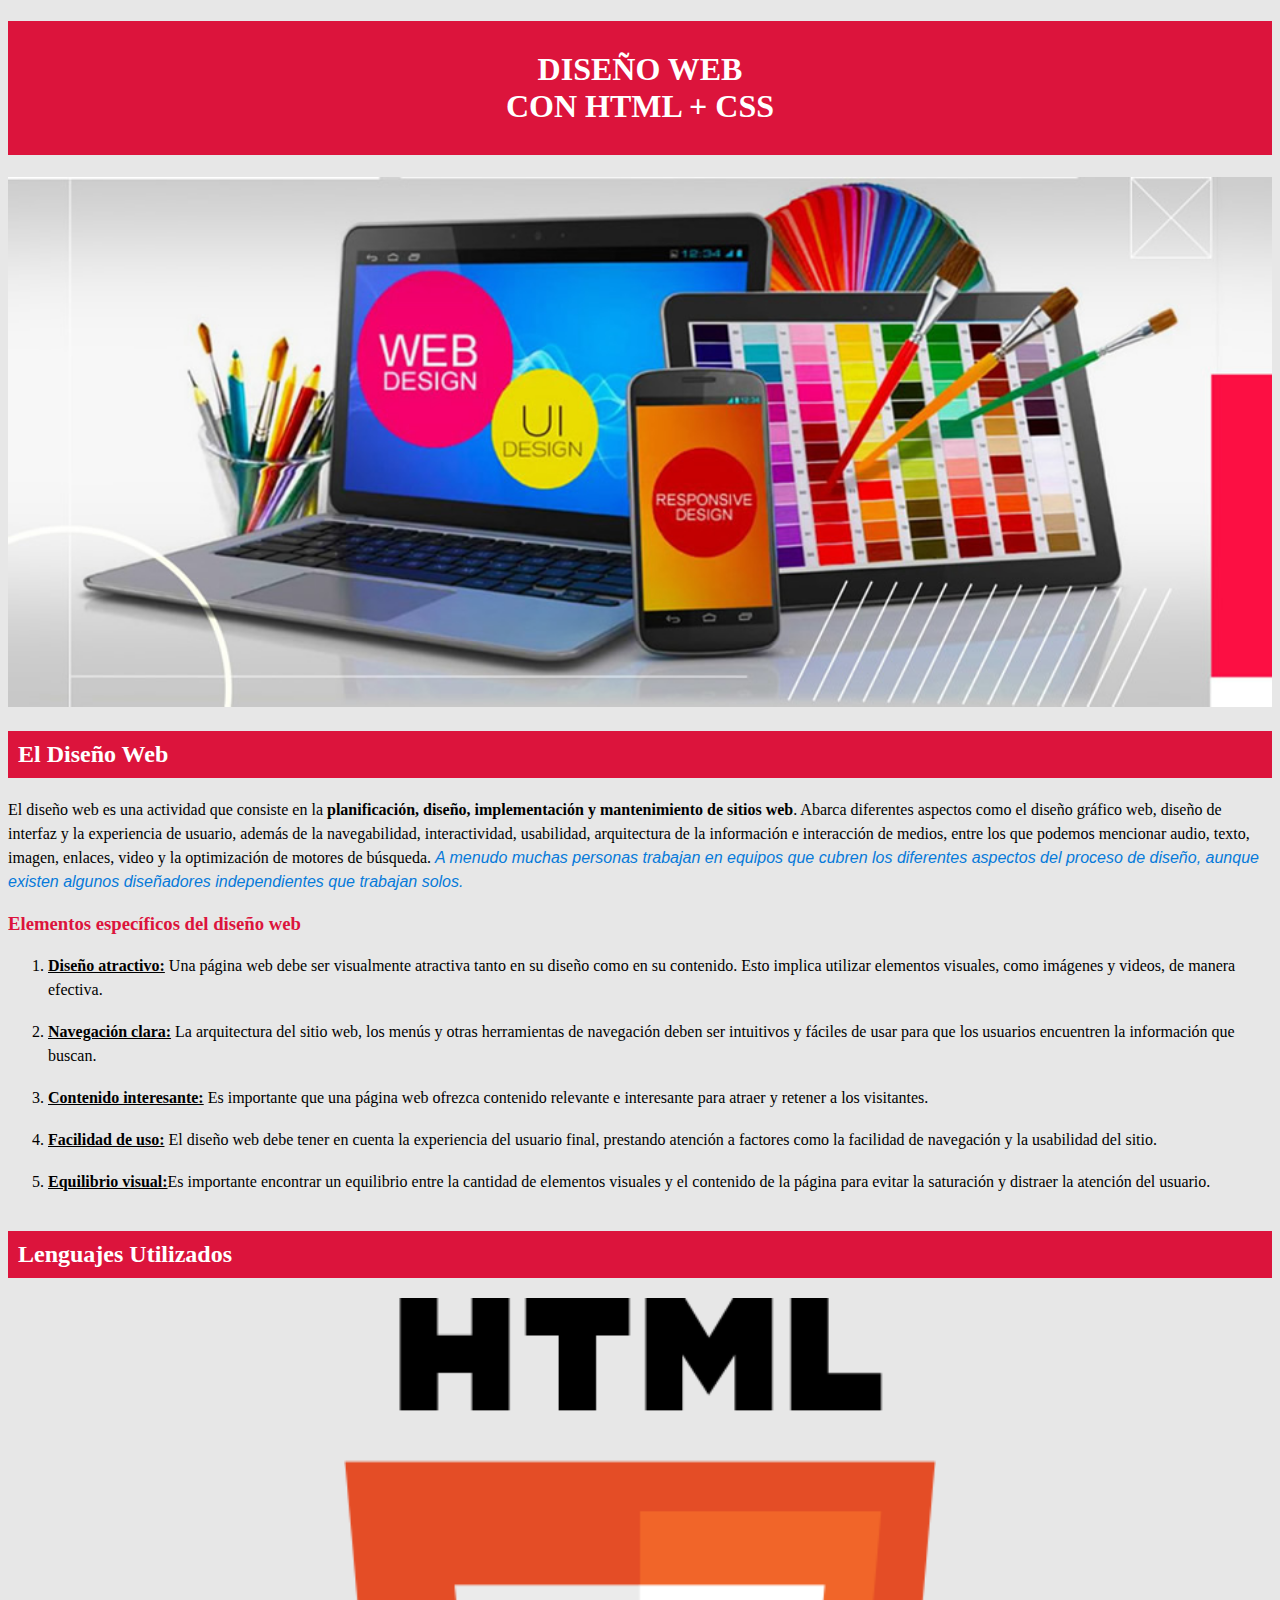
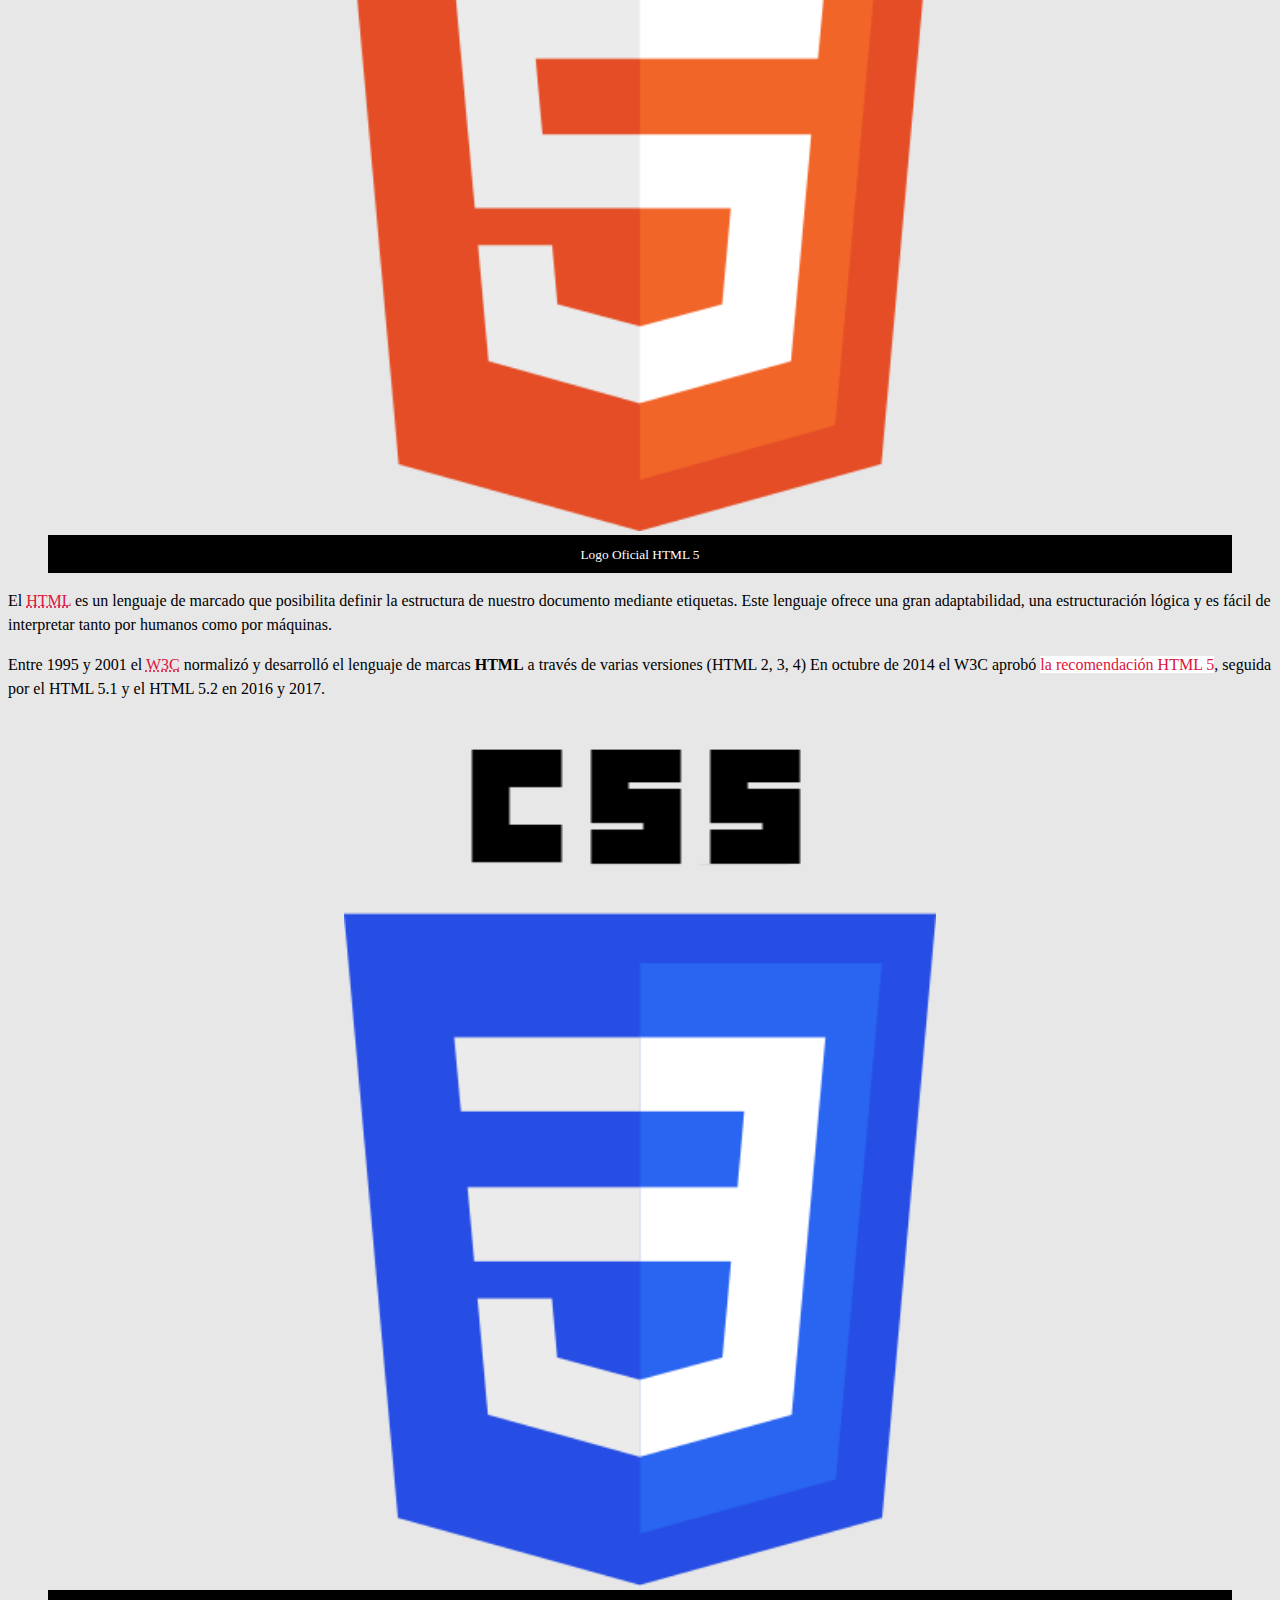
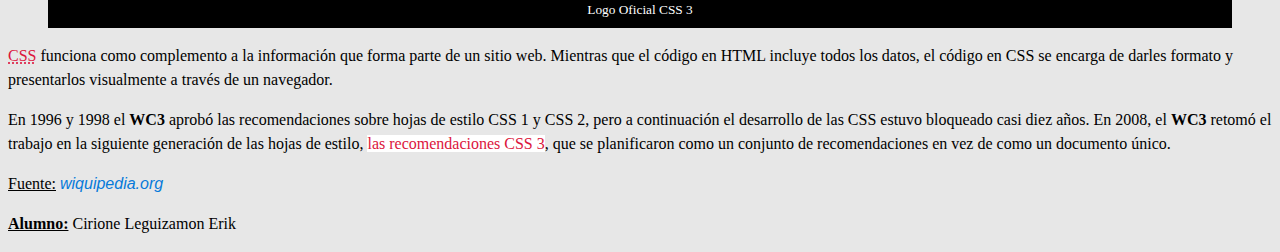
<file: Tp_clase_4/ejercicio_clase04/tp_clase4_erik_cirione_leguizamon.html>
<!DOCTYPE html>
<html lang="es">
<head>
    <meta charset="UTF-8">
    <meta name="viewport" content="width=device-width, initial-scale=1.0">
    <title>HTML y CSS</title>
    <link rel="shortcut icon" href="./img/favicon.png" type="image/x-icon">
    <style>
        body {
            background: #e7e7e7;
        }
        h1{
            background: #dc143c;
            color: #ffffff;
            text-align:center;
            padding: 30px;
        }
        h2{
            background: #dc143c; 
            color:#ffffff;
            padding:10px;
        }
        h3 {
            color: #dc143c;
        }
        em {
            color: #067ada;
            font-family:Arial, Helvetica, sans-serif
        }
        abbr {
            color: #dc143c;
        }
        mark {
            background: #ffffff;
            color: #dc143c;
        }
        figure {
            text-align: center;
        }
        figcaption {
            background: #000000;
            color: #ffffff;
            padding: 10px;
        }
        p, li {
            line-height: 1.5;
        }
    </style>
    

</head>

<body>
    <h1>DISEÑO WEB <br> CON HTML + CSS</h1>
    <img src="./img/web-design.jpg" alt="Imagen cabecera" width="100%" heigth="100%">   

    <h2>El Diseño Web</h2>

    <p>
        El diseño web es una actividad que consiste en la <strong>planificación, diseño, implementación y mantenimiento de sitios web</strong>. 
        Abarca diferentes aspectos como el diseño gráfico web, diseño de interfaz y la experiencia de usuario, además de la navegabilidad, 
        interactividad, usabilidad, arquitectura de la información e interacción de medios, entre los que podemos mencionar 
        audio, texto, imagen, enlaces, video y la optimización de motores de búsqueda. <em>A menudo muchas personas trabajan en equipos
        que cubren los diferentes aspectos del proceso de diseño, aunque existen algunos diseñadores independientes que trabajan solos.</em>
    </p>

    <h3>Elementos específicos del diseño web</h3>

    <ol>
        <li>
            <u><strong>Diseño atractivo:</strong></u>
            Una página web debe ser visualmente atractiva tanto en su diseño como en su contenido. Esto implica utilizar 
            elementos visuales, como imágenes y videos, de manera efectiva.
        </li><br>
        <li>
            <u><strong>Navegación clara:</strong></u> La arquitectura del sitio web, los menús y otras herramientas de navegación deben ser intuitivos y fáciles de 
            usar para que los usuarios encuentren la información que buscan.
        </li><br>
        <li>
            <u><strong>Contenido interesante:</strong></u> Es importante que una página web ofrezca contenido relevante e interesante para atraer y retener a los visitantes.
        </li><br>
        <li>
            <u><strong>Facilidad de uso:</strong></u> El diseño web debe tener en cuenta la experiencia del usuario final, prestando atención a factores como la facilidad de 
            navegación y la usabilidad del sitio.
        </li><br>
        <li>
            <u><strong>Equilibrio visual:</strong></u>Es importante encontrar un equilibrio entre la cantidad de elementos visuales y el contenido de la página para evitar la 
            saturación y distraer la atención del usuario.
        </li><br>
    </ol>


    <h2>Lenguajes Utilizados </h2>

    <figure>
        <img src="./img/logo-html.png" alt="Logo oficial HTML" width="50%" heigth="50%"> 
        <figcaption><small>Logo Oficial HTML 5</small></figcaption>
    </figure>

    <p>
        El <abbr title="Hyper Text Markup Language">HTML</abbr> es un lenguaje de marcado que posibilita definir la estructura de nuestro documento mediante etiquetas. 
        Este lenguaje ofrece una gran adaptabilidad, una estructuración lógica y es fácil de interpretar tanto por humanos 
        como por máquinas.
    </p>
    <p>
        Entre 1995 y 2001 el <abbr title="W3 Consortium">W3C</abbr> normalizó y desarrolló el lenguaje de marcas <strong>HTML</strong> a través de varias versiones (HTML 2, 3, 4) 
        En octubre de 2014 el W3C aprobó <mark>la recomendación HTML 5</mark>, seguida por el HTML 5.1 y el HTML 5.2 en 2016 y 2017.
    </p>
 
    <figure>
        <img src="./img/logo-css.png" alt="Logo oficial CSS" width="50%" height="50%">
        <figcaption><small>Logo Oficial CSS 3</small></figcaption>
    </figure>

    <p>
        <abbr title="Cascading Style Sheet">CSS</abbr> funciona como complemento a la información que forma parte de un sitio web. Mientras que el código en HTML incluye 
        todos los datos, el código en CSS se encarga de darles formato y presentarlos visualmente a través de un navegador.
    </p>
    <p>
        
        En 1996 y 1998 el <strong>WC3</strong> aprobó las recomendaciones sobre hojas de estilo CSS 1 y CSS 2, pero a continuación el desarrollo de 
        las CSS estuvo bloqueado casi diez años. En 2008, el <strong>WC3</strong> retomó el trabajo en la siguiente generación de las hojas de estilo, 
        <mark>las recomendaciones CSS 3</mark>, que se planificaron como un conjunto de recomendaciones en vez de como un documento único.
    </p>

    <p>
        <u>Fuente:</u> <em>wiquipedia.org</em>       
    </p>

    <p>
        <u><strong>Alumno:</strong></u> Cirione Leguizamon Erik
    </p>
</body>
</html>
</file>
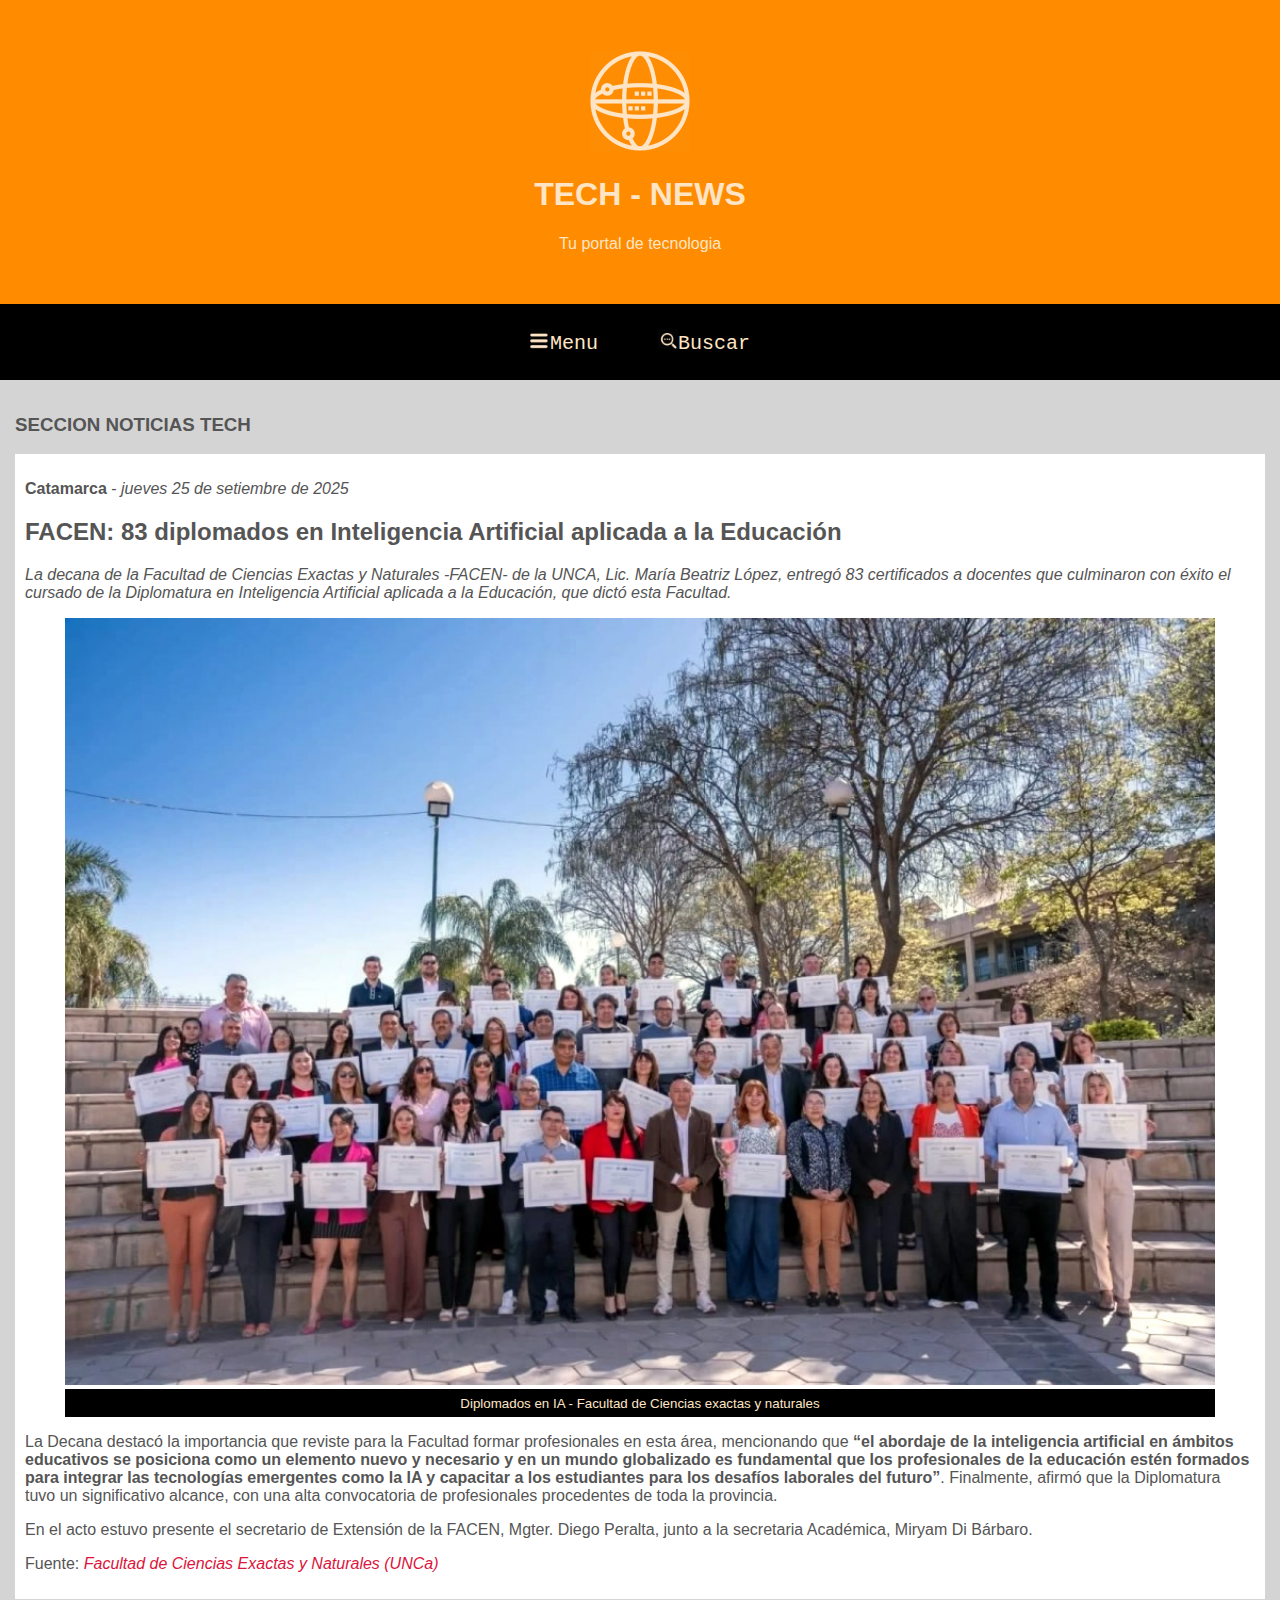
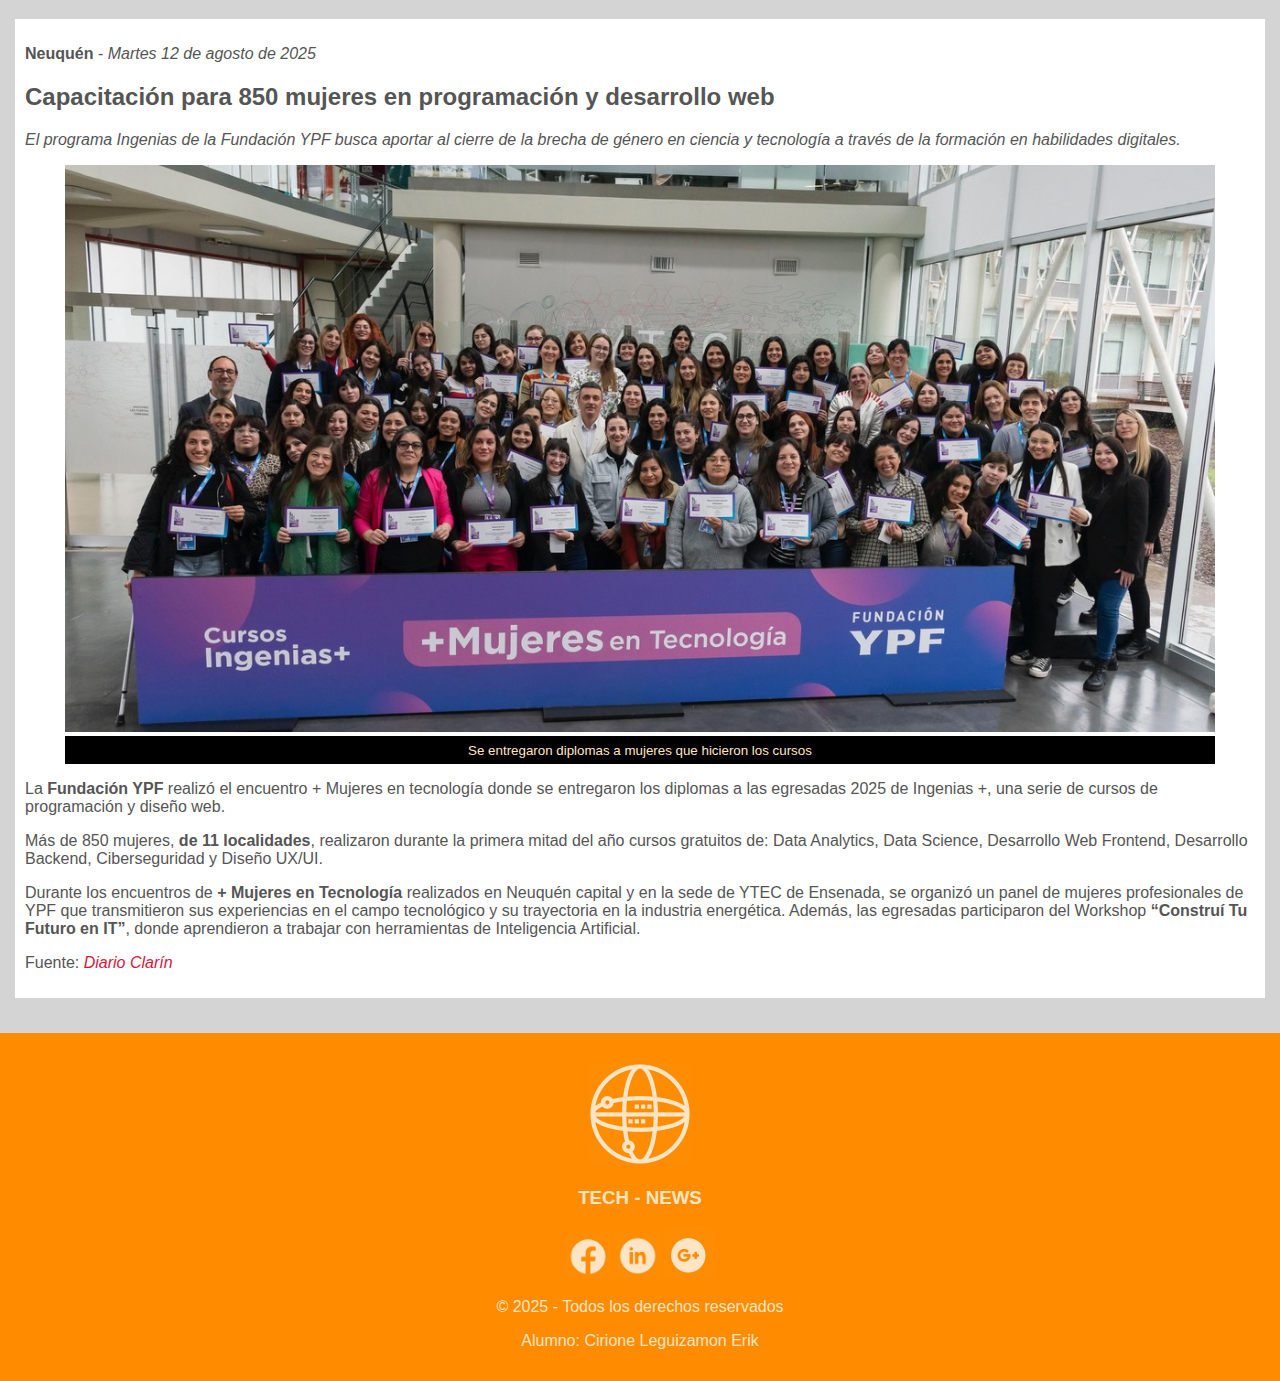
<file: Tp_clase_5/ejercicio_clase05/tp_clase05_Cirione_Leguizamon_Erik.html>
<!DOCTYPE html>
<html lang="es">
<head>
    <meta charset="UTF-8">
    <meta name="viewport" content="width=device-width, initial-scale=1.0">
    <title>Tecnology News</title>
    <link rel="shortcut icon" href="./img/favicon.png" type="image/x-icon">
    <style>
        body{
            font-family: 'Segoe UI', Tahoma, Geneva, Verdana, sans-serif;
            color: #555555;
            margin: 0px;
        }
        header{
            background: #ff8c00;
            color: #ffe5c5;
            padding: 35px;
            text-align: center;
        }
        nav{
            font-family: 'Courier New', Courier, monospace;
            background: #000000;
            color: #ffe5c5;
            padding: 5px;
            font-size: 20px;
            text-align: center;
        }
        main{
            background: #d4d4d4;
            padding: 15px;
        }
        article{
            background: #ffffff;
            padding: 10px;
            margin-bottom: 20px;
        }
        figcaption{
           background: #000000;
           color: #ffe5c5;
           text-align: center;
           padding: 5px;
        }
        cite {
            color: crimson;
        }
        footer{
            background: #ff8c00;
            color: #ffe5c5;
            padding: 15px;
            text-align:center;
        }
        q{
            font-weight: 700;
        }
    </style>

</head>
<body>
    <header>
        <figure>
            <img src="./img/logo.png" alt="Logo">
        </figure>

        <h1>TECH - NEWS</h1>
        <p>Tu portal de tecnologia</p>
    </header>

    <nav>
        <p>
            <img src="./img/icon-menu.png" alt="Menu" width="20px" height="20px">Menu 
            &nbsp; &nbsp;
            <img src="./img/icon-buscar.png" alt="buscar" width="20px" height="20px">Buscar
        </p>

    </nav>

    <main>
        <h3>SECCION NOTICIAS TECH</h3>

        <article>
            <p><strong>Catamarca</strong> - <em>jueves 25 de setiembre de 2025</em></p>

            <h2>FACEN: 83 diplomados en Inteligencia Artificial aplicada a la Educación</h2>

            <p>
                <em>
                    La decana de la Facultad de Ciencias Exactas y Naturales -FACEN- de la UNCA, Lic. María Beatriz López,
                    entregó 83 certificados a docentes que culminaron con éxito el cursado de la Diplomatura en Inteligencia
                    Artificial aplicada a la Educación, que dictó esta Facultad.
                </em>
            </p>

            <figure>
                <img src="./img/facen_diplomados_ia.jpg" alt="Diplomados Facen" width="100%" height="100%">
                <figcaption><small>Diplomados en IA - Facultad de Ciencias exactas y naturales</small></figcaption>
            </figure>

            <p>
                La Decana destacó la importancia que reviste para la Facultad formar profesionales en esta área, mencionando que <q>el abordaje de la inteligencia artificial en ámbitos educativos se posiciona como un elemento nuevo y necesario y en un mundo globalizado es fundamental que los profesionales de la educación estén formados para integrar las tecnologías emergentes como la IA y capacitar a los estudiantes para los desafíos laborales del futuro</q>.  Finalmente, afirmó que la Diplomatura tuvo un significativo alcance, con una alta convocatoria de profesionales procedentes de toda la provincia.
            </p>

            <p>
                En el acto estuvo presente el secretario de Extensión de la FACEN, Mgter. Diego Peralta, junto a la secretaria Académica, Miryam Di Bárbaro.
            </p>

            <p>
                Fuente: <cite>Facultad de Ciencias Exactas y Naturales (UNCa)</cite>
            </p>

        </article>
        <article>
            <p><strong>Neuquén</strong> - <em>Martes 12 de agosto de 2025</em></p>

            <h2>Capacitación para 850 mujeres en programación y desarrollo web</h2>

            <p>
                <em>
                    El programa Ingenias de la Fundación YPF busca aportar al cierre de la brecha de género en ciencia y tecnología a través de la formación en habilidades digitales.
                </em>
            </p>

            <figure>
                <img src="./img/capacitacion-desarrollo-web.png" alt="Entrega de certificados" width="100%" height="100%">
                <figcaption><small>Se entregaron diplomas a mujeres que hicieron los cursos</small></figcaption>
            </figure>

            <p>
                La <strong>Fundación YPF</strong> realizó el encuentro + Mujeres en tecnología donde se entregaron los diplomas a las egresadas 2025 de Ingenias +, una serie de cursos de programación y diseño web.
            </p>

            <p>
                Más de 850 mujeres, <strong>de 11 localidades</strong>, realizaron durante la primera mitad del año cursos gratuitos de: Data Analytics, Data Science, Desarrollo Web Frontend, Desarrollo Backend, Ciberseguridad y Diseño UX/UI.
            </p>

            <p>
                Durante los encuentros de <strong>+ Mujeres en Tecnología</strong> realizados en Neuquén capital y en la sede de YTEC de Ensenada, se organizó un panel de mujeres profesionales de YPF que transmitieron sus experiencias en el campo tecnológico y su trayectoria en la industria energética. Además, las egresadas participaron del Workshop <strong>“Construí Tu Futuro en IT”</strong>, donde aprendieron a trabajar con herramientas de Inteligencia Artificial.
            </p>

            <p>
                Fuente: <cite>Diario Clarín</cite>
            </p>
        </article>
    </main>
    <footer>
        <figure>
            <img src="./img/logo.png" alt="Logo">
        </figure>

        <h3>TECH - NEWS</h3>

        <p>
            <img src="./img/icon-facebook.png" alt="facebook" width="45px" height="45px">
            <img src="./img/icon-linkedin.png" alt="linkedin" width="45px" height="45px">
            <img src="./img/icon-google.png" alt="google" width="50px" height="50px">
        </p>

        <p>
            &copy; 2025 - Todos los derechos reservados
        </p>
        <p>Alumno: Cirione Leguizamon Erik</p>


    </footer>
</body>
</html>
</file>
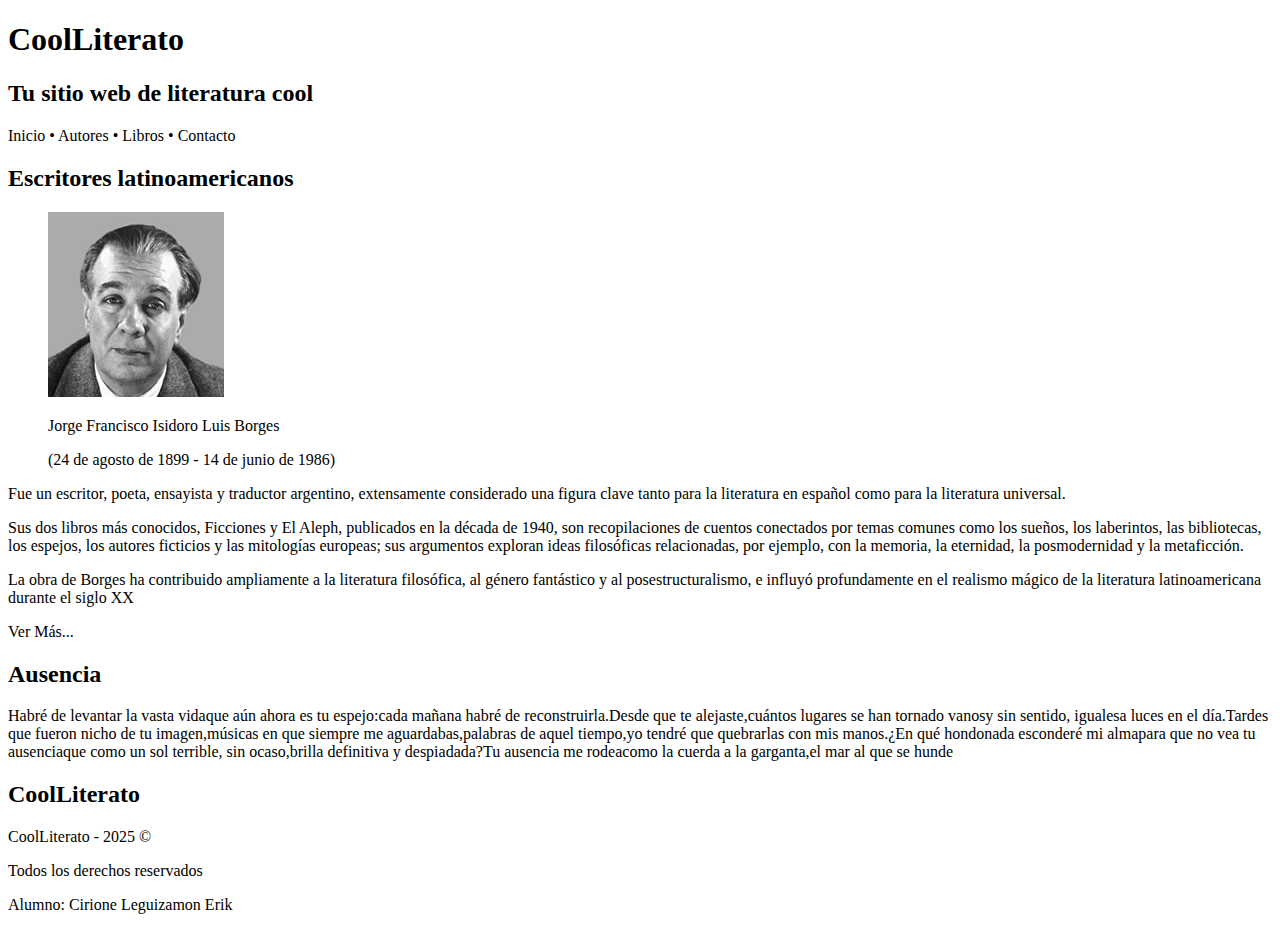
<file: Tp_clase_6/Ejercicio_clase06/tp_clase06_Cirione_Leguizamon_Erik.html>
<!DOCTYPE html>
<html lang="es">
<head>
    <meta charset="UTF-8">
    <meta name="viewport" content="width=device-width, initial-scale=1.0">
    <title>Cool Literato</title>
    <link rel="shortcut icon" href="./img/favicon.png" type="image/x-icon">
</head>
<body>
    <header>
        <h1>CoolLiterato</h1>
        <h2>Tu sitio web de literatura cool</h2>

        <nav>
            <p>Inicio &bull; Autores &bull; Libros &bull; Contacto  </p>
        </nav>
    </header>
    <main>
        <article class="blanco">
            <h2>Escritores latinoamericanos</h2>
            <div class="autor">
                <figure>
                    <img src="./img/borges-argentina.jpg" alt="Jorge Luis Borges">
                    <figcaption>
                        <p>Jorge Francisco Isidoro Luis Borges</p>
                        <p>(24 de agosto de 1899 - 14 de junio de 1986)</p>
                    </figcaption>
                </figure>
            </div>

            <p>
                Fue un escritor, poeta, ensayista y traductor argentino, extensamente considerado una figura clave tanto para la literatura en español como para la literatura universal.
            </p>
            <p>
                Sus dos libros más conocidos, Ficciones y El Aleph, publicados en la década de 1940, son recopilaciones de cuentos conectados por temas comunes como los sueños, los laberintos, las bibliotecas, los espejos, los autores ficticios y las mitologías europeas; sus argumentos exploran ideas filosóficas relacionadas, por ejemplo, con la memoria, la eternidad, la posmodernidad y la metaficción.
            </p>
            <p>
                La obra de Borges ha contribuido ampliamente a la literatura filosófica, al género fantástico y al posestructuralismo, e influyó profundamente en el realismo mágico de la literatura latinoamericana durante el siglo XX
            </p>
            <p>
                Ver Más...
            </p>
        </article>
        <article class="poema">
            <h2>Ausencia</h2>
            <p>
                Habré de levantar la vasta vidaque aún ahora es tu espejo:cada mañana habré de reconstruirla.Desde que te alejaste,cuántos lugares se han tornado vanosy sin sentido, igualesa luces en el día.Tardes que fueron nicho de tu imagen,músicas en que siempre me aguardabas,palabras de aquel tiempo,yo tendré que quebrarlas con mis manos.¿En qué hondonada esconderé mi almapara que no vea tu ausenciaque como un sol terrible, sin ocaso,brilla definitiva y despiadada?Tu ausencia me rodeacomo la cuerda a la garganta,el mar al que se hunde
            </p>
        </article>
    </main>
    <footer>
        <h2>CoolLiterato</h2>
        <p>
            CoolLiterato - 2025 &copy;
        </p>
        <p>
            Todos los derechos reservados
        </p>
        <p>Alumno: Cirione Leguizamon Erik</p>

    </footer>
</body>
</html>
</file>
<file: Tp_clase_11/ejercicio_clase11/css/styles.css>
/*
***************************************************************************************
1- IMPORTANTE: NO AÑADA, QUITE O MODIFIQUE LAS REGLAS CSS AQUÍ DEFINIDAS
***************************************************************************************
2- ENLACE ESTE ARCHIVO AL DOCUMENTO HTML DEL EJERCICIO
***************************************************************************************
3- "AGREGUE" LOS SELECTORES QUE HACEN FALTA O "ASIGNE" LAS CLASES AL DOCUMENTO HTML
***************************************************************************************

AGREGUE el selector correspondiente para todos los elementos del CUERPO de la pagina */
body {
    margin: 0;
    font-family:'Segoe UI', Tahoma, Geneva, Verdana, sans-serif;
    font-size:16px;
    background-color: rgb(240, 240, 240);
}

/* AGREGUE el selector correspondiente para todos los párrafos del documento */
p {
    color: #5f5f5f;
}

/* ASIGNE esta clase a la etiqueta que contiene a LA MAYORÍA de los elementos de la página*/
.main-contenedor{
    width:75%;
    margin:0 auto;
}

/*AGREGUE los selectores múltiples correspondientes para el encabezado y pie de la página */
/*Veáse el video de la clase 11 en 1:13:56  (selectores múltiples) */
header, footer{
    color:white;
    background:linear-gradient(to bottom, #08223b, #1e90ff);
    text-align: center;
    vertical-align: middle;
    width: 100%;
    height:80px;
    margin-bottom:10px;
}

/*AGREGUE el selector correspondiente al título de nivel 1 */
h1 {
    margin: 0;
    font-weight: 600;
}

/*ASIGNE esta clase al encabezado y al pie de la página*/
.hf-padding
    {
        padding:45px 20px;
    }

/* ASIGNE esta clase al párrafo que debe ser destacado */
.p-destacado{
    text-align:center;
    font-size:1.2em;
    font-weight: 600;
    line-height: 1.5em;
    color:#02519b;
}

/* ASIGNE esta clase a todos los párrafos que no tienen asignada una clase, salvo los párrafos que se encuentran bajo el contenedor footer */
.normal{
    text-align: justify;
    font-size:1.2em;
    font-weight: 400;
    line-height: 1.5em;
}

/* AGREGUE el selector correspondiente para el elemento que continene a la imagen*/
figure {
    text-align: center;
    margin-bottom: 3em;
}

/* ASIGNE esta clase a la única imagen del documento */
.imagen{
    border-width: 5px;
    border-style:outset;
    border-color:  #02519b;
}

/* AGREGUE el selector correspondiente para la etiqueta que hace de epígrage del texto que está justo por debajo de la imagen*/
figure figcaption{
    text-align: center;
    font-size: small;
    padding: 5px;
}

/* AGREGUE el selector correspondiente a la etiqueta span que se encuentra dentro de la etiqueta figcaption */
figure figcaption span{
    font-weight: 600;
    color: #02519b;
}

/* AGREGUE el selector correspondiente para todos los títulos de nivel 3  */
h3 {
    background-color: #02519b;
    padding: 0.2em;
    width: 50%;
    color: white;
    margin-bottom:0;
}
 
/* AGREGUE el selector descendente correspondiente para que esta clase afecte solamente a los títulos de nivel 2 que se encuentren dentro del contenedor MAIN */
/* Veáse el video de la clase 11 en 1:17:08 (selectores descendentes) */
 main h2{
    width: 40%;
    color: white;
    font-weight: 400;
    margin-top:2em;
    padding:10px;
    background: linear-gradient(45deg, #08223b, #1e90ff);
}

/* AGREGUE el selector correspondiente para todos los enlaces de la pagina  que se encuentren dentro de los párrafo que contengan la clase normal, de modo que los hipervínculos se vean de este color*/
p.normal a{
    color:#1e90ff;
}

/* ASIGNE esta clase a todas las etiquetas <SPAN> que se encuentran en los párrafos bajo título "Emisor" */
.emisor{ 
    background: #FFCC99; 
    border: 1px solid #a78545; 
    padding: .1em; 
}

/* ASIGNE esta clase a todas las etiquetas <SPAN> que se encuentran en los párrafos bajo título "Receptor" */
.receptor{
    background: #c2eeb9; 
    border: 1px solid #017013; 
    padding: .1em
}  

/* AGREGUE el selector correspondiente para todos los títulos de nivel 3  */
h3 {
    color: rgb(9, 0, 0); 
}

/* AGREGUE el selector correspondiente para todos los elementos DENTRO del contenedor UL */
ul {
    font-size:1.2em;
    line-height: 1.5em;
    color: #916609;
}

.importante{
    color:white !important
}

/*AGREGUE los selectores descendentes correspondientes para que esta clase impacte solo a los títulos de nivel 2 tanto para el encabezado como para el pie de la página */   
header h2, footer h2{
    text-align: left;
    margin: 10px 0;
}

/*AGREGUE los selectores descendentes correspondientes para que esta clase impacte solo a las etiquetas SPAN tanto para el encabezado como para el pie de la página */  
header span, footer span{
    color:rgb(250, 210, 10);
}

/* AGREGUE el selector descendente correspondiente para TODOS los párrafos que se encuentren en el contenedor FOOTER */
footer p{
    color:white;
    font-size: 1.5em;
}

/* AGREGUE el selector descendente correspondiente para TODOS los enlaces que se encuentren en el contenedor FOOTER */
footer a{
    color:cyan;
    font-size:.8em;
}
</file>
<file: Tp_clase_12_13/tp_clases12_13/css/styles.css>
/* ******************************************************************************************************
    Aquí, todos los estilos necesarios para realizar el ejercicio. Buena Suerte con eso, y a divertirse!!
*********************************************************************************************************/
@import url('https://fonts.googleapis.com/css2?family=Archivo+Black&family=Russo+One&display=swap');

@import url('https://fonts.googleapis.com/css2?family=Archivo+Black&family=Lilita+One&family=Russo+One&display=swap');

@import url('https://fonts.googleapis.com/css2?family=Archivo+Black&family=Lilita+One&family=Roboto:ital,wght@0,100..900;1,100..900&family=Russo+One&display=swap');

@import url('https://fonts.googleapis.com/css2?family=Archivo+Black&family=Josefin+Slab:ital,wght@0,100..700;1,100..700&family=Lilita+One&family=Roboto:ital,wght@0,100..900;1,100..900&family=Russo+One&display=swap');

body {
    font-size: 14px;
    margin: 0px;
    color: #3f3f3f;
}

h1, h2 {
    margin: 0px;
}

header, footer {
    font-family: "Russo One";
    font-size: 1.5em;
    background: #e72727;
    Color:  #ffffff;
    padding: 25px;
    text-align: center;
}

main { 
    padding : 20px;
}

section {
    background: #e72727;
    Color : #ffc7c7;
    font-family: "Lilita One", sans-serif;
    font-size: 1.2em;
    padding:15px;
}

article {
    background: #ffffff;
    padding:10px;
    margin-bottom: 10px; 
    font-size: 1.2em;
    padding:15px;
}


/*Fuentes*/
.cursiv {
    font-family: cursive;
}

.verdana {
    font-family: Verdana ;
}
.roboto {
    font-family: Roboto;
}
.fant {
    font-family: fantasy ;
}
.times {
    font-family: 'Times New Roman';
    
}
.monos {
    font-family: monospace;
}
.JosefinSlab {
    font-family:"Josefin Slab" ;
    
}

/*tamaños*/

.peque {
    font-size:small;
}

.medium {
    font-size: medium;
}

.grande {
    font-size:large;
}

.mas-grande {
    font-size:xx-large;
}

.och {
    font-size: 8px;
}

.diz {
    font-size: 10px;
}

.docho {
    font-size: 18px;
}

.vtr {
    font-size:24px;
}

.trei {
    font-size: 30px;
}

.mitad {
    font-size: 0.5em;
}

.uno {
    font-size: 1em;
}

.ymedio {
    font-size: 1.5em;
}
.doble {
    font-size:2em;
}

.triple {
    font-size: 3em;
}

/*Combinados y grosor*/

.grosor-100 {
    
    font-weight: 100;
}

.grosor-300 {
    font-weight:300;
}

.grosor-600 {
    font-weight: 600;
}

.grosor-800 {
    font-weight: 800 ;
}


/*Italica*/
.italic {
    font-style: italic;
}

/*Variantes*/

.var-normal {
    font-variant: normal;
}

.var-smallcaps {
    font-variant: small-caps;
}

/*trasformaciones*/

.transf-normal {
    text-transform: none;
}

.transf-capit {
    text-transform: capitalize;
}

.transf-lower{
    text-transform: lowercase;
}

.transf-upper{
    text-transform: uppercase;
}


/*identacion de texto*/
.indent75 {
    text-indent: 75px;
}

.indent3 {
    text-indent: 4em;
}

/*alineacion de texto*/
.t-left {
    text-align: left;
}

.t-right {
    text-align: right;
}

.t-center {
    text-align: center;
}

.t-justify {
    text-align: justify;
}

/*altura de linea*/
.line-normal {
    line-height: normal;
}

.line-px24 {
    line-height: 24px;
}

.line-percent {
    line-height: 150%;
}

.line-relative {
    line-height: 2.5;
}

/*espaciodos entre palabras*/
.wspacing-normal {
    word-spacing: normal;
}

.wspacing-posit {
    word-spacing: 8px;
}

.wspacing-nega {
    word-spacing: -2px;    
}

/*espacios entre letras*/
.lspacing-normal {
    letter-spacing: normal;
}

.lspacing-posit {
    letter-spacing: 8px;
}

.lspacing-nega{
    letter-spacing: -2px;
}

/* text-decoration - decoracion de texto */
.tdecor-none {
    text-decoration: none;
}

.overline {
    text-decoration: overline;
}

.over_under {
    text-decoration:overline underline;
}

.through {
    text-decoration: line-through;
}

.underline {
    text-decoration: underline red;
}

.underline-solid {
    text-decoration:underline solid blueviolet;
}

.underline-dotted {
    text-decoration:underline dotted orange;
}

.underline-double {
    text-decoration:underline double orange;
}

.underline-dashed {
    text-decoration: underline dashed;
}

.underline-wavy {
    text-decoration: underline wavy;
}

.underline-red {
    text-decoration: underline solid red;
}

.underline-blue {
    text-decoration: underline dotted blue;
}

.underline-orange {
    text-decoration: underline double orange;
}

.underline-green {
    text-decoration: underline dashed green;
}

.underline-blueviolet {
    text-decoration: underline wavy blueviolet;
}

/* Sombras */
.shadow1 {
    box-shadow: 4px 4px 5px gray ;
}

.shadow2 {
    box-shadow: 2px 2px 2px black;
}

.shadow3 {
    box-shadow: 5px 5px 2px hotpink;
    font-weight: 700;
}
</file>
